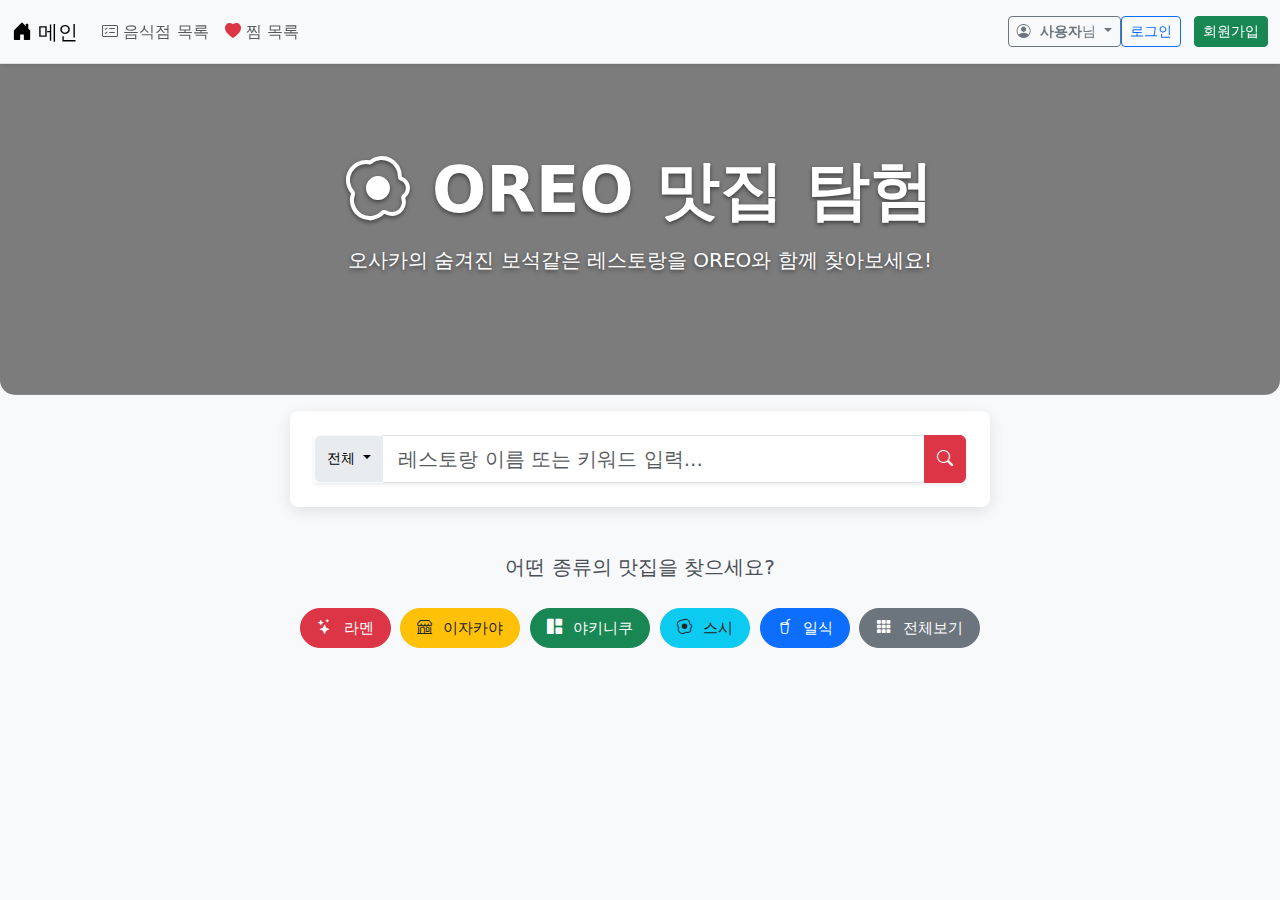
<file: src/main/resources/templates/index.html>
<!DOCTYPE html>
<html xmlns:th="http://www.thymeleaf.org" lang="ko">
  <head>
    <meta charset="UTF-8" />
    <meta name="viewport" content="width=device-width, initial-scale=1" />
    <title>오사카 레스토랑으로 오세요 (OREO)</title>
    <!-- Bootstrap CSS -->
    <link
      href="https://cdn.jsdelivr.net/npm/bootstrap@5.3.3/dist/css/bootstrap.min.css"
      rel="stylesheet"
    />
    <!-- Bootstrap Icons -->
    <link
      rel="stylesheet"
      href="https://cdn.jsdelivr.net/npm/bootstrap-icons@1.10.5/font/bootstrap-icons.css"
    />
    <style>
      body {
        padding-top: 56px; /* Fixed navbar height */
        background-color: #f8f9fa;
      }
      .hero-section {
        background: linear-gradient(rgba(0, 0, 0, 0.5), rgba(0, 0, 0, 0.5)),
          url('https://images.unsplash.com/photo-1555396273-367ea4eb4db5?ixlib=rb-4.0.3&ixid=MnwxMjA3fDB8MHxwaG90by1wYWdlfHx8fGVufDB8fHx8&auto=format&fit=crop&w=1974&q=80'); /* 배경 이미지 예시 */
        background-size: cover;
        background-position: center;
        padding: 6rem 1rem;
        margin-bottom: 3rem;
        border-radius: 0 0 15px 15px; /* 아래쪽 모서리 둥글게 */
        color: white;
        text-shadow: 0 2px 4px rgba(0, 0, 0, 0.5);
      }
      .main-title {
        font-weight: 700; /* 더 굵게 */
      }
      .lead {
        font-size: 1.25rem;
        font-weight: 300;
      }
      .search-form {
        max-width: 700px; /* 검색 폼 너비 증가 */
        margin: -2rem auto 3rem auto; /* Hero 영역과 겹치도록 위쪽 마진 음수값, 아래쪽 여백 */
        position: relative; /* z-index 적용 위해 */
        z-index: 10;
        background-color: #fff;
        padding: 1.5rem;
        border-radius: 8px;
        box-shadow: 0 4px 15px rgba(0, 0, 0, 0.1);
      }
      .search-form .input-group-text {
        /* 검색 필드 선택 부분 스타일 */
        background-color: #e9ecef;
        border-right: 0;
        font-size: 0.9rem;
      }
      .search-form .form-control {
        border-left: 0;
      }
      .category-section {
        margin-bottom: 4rem;
      }
      .category-section h3 {
        color: #495057;
        font-weight: 500;
        margin-bottom: 1.5rem;
      }
      .category-section .btn {
        margin: 0.3rem;
        transition: all 0.2s ease-in-out;
        border-radius: 50px; /* 둥근 버튼 */
        padding: 0.5rem 1rem; /* 패딩 조정 */
        font-size: 0.95rem;
      }
      .category-section .btn i {
        margin-right: 0.4rem;
      }
      .category-section .btn:hover {
        transform: translateY(-2px); /* 호버 시 살짝 위로 이동 */
        box-shadow: 0 4px 8px rgba(0, 0, 0, 0.1);
      }
      .navbar {
        border-bottom: 1px solid #dee2e6;
      }
      /* 네비게이션 바의 사용자 드롭다운은 유지 */
      .user-section .dropdown-menu {
        right: 0 !important;
        left: auto !important;
      }
    </style>
  </head>
  <body class="text-center">
    <!-- 네비게이션 바-->
    <nav
      class="navbar navbar-expand-lg navbar-light bg-light fixed-top shadow-sm"
    >
      <div class="container-fluid">
        <a class="navbar-brand" th:href="@{/}">
          <i class="bi bi-house-door-fill"></i> 메인
        </a>
        <button
          class="navbar-toggler"
          type="button"
          data-bs-toggle="collapse"
          data-bs-target="#navbarNav"
          aria-controls="navbarNav"
          aria-expanded="false"
          aria-label="Toggle navigation"
        >
          <span class="navbar-toggler-icon"></span>
        </button>
        <div class="collapse navbar-collapse" id="navbarNav">
          <ul class="navbar-nav me-auto mb-2 mb-lg-0">
            <li class="nav-item">
              <a class="nav-link" th:href="@{/restaurants}">
                <i class="bi bi-card-checklist"></i> 음식점 목록
              </a>
            </li>
            <li class="nav-item" th:if="${session.loginUser != null}">
              <a class="nav-link" th:href="@{/favorites}">
                <i class="bi bi-heart-fill text-danger"></i> 찜 목록
              </a>
            </li>
          </ul>
          <div class="d-flex align-items-center">
            <!-- 로그인/비로그인 상태 표시 -->
            <div th:if="${session.loginUser != null}" class="navbar-text">
              <div class="dropdown">
                <button
                  class="btn btn-outline-secondary btn-sm dropdown-toggle"
                  type="button"
                  id="userDropdownNavMain"
                  data-bs-toggle="dropdown"
                  aria-expanded="false"
                >
                  <i class="bi bi-person-circle me-1"></i>
                  <strong th:text="${session.loginUser.nickname}">사용자</strong
                  >님
                </button>
                <ul
                  class="dropdown-menu dropdown-menu-end"
                  aria-labelledby="userDropdownNavMain"
                >
                  <li>
                    <a class="dropdown-item" th:href="@{/mypage}"
                      ><i class="bi bi-gear-fill me-2"></i>마이페이지</a
                    >
                  </li>
                  <li>
                    <a class="dropdown-item" th:href="@{/favorites}"
                      ><i class="bi bi-heart-fill text-danger me-2"></i>내 찜
                      목록</a
                    >
                  </li>
                  <li><hr class="dropdown-divider" /></li>
                  <li>
                    <a class="dropdown-item text-danger" th:href="@{/logout}"
                      ><i class="bi bi-box-arrow-right me-2"></i>로그아웃</a
                    >
                  </li>
                </ul>
              </div>
            </div>
            <div th:if="${session.loginUser == null}">
              <a th:href="@{/login}" class="btn btn-sm btn-outline-primary me-2"
                >로그인</a
              >
              <a th:href="@{/register}" class="btn btn-sm btn-success"
                >회원가입</a
              >
            </div>
          </div>
        </div>
      </div>
    </nav>

    <!-- Hero Section -->
    <div class="hero-section text-center">
      <div class="container">
        <h1 class="main-title display-3 mb-3">
          <!-- 크기 조정 -->
          <i class="bi bi-egg-fried"></i> OREO 맛집 탐험
        </h1>
        <p class="lead mb-4">
          오사카의 숨겨진 보석같은 레스토랑을 OREO와 함께 찾아보세요!
        </p>
      </div>
    </div>

    <div class="container">
      <!-- 검색 기능 -->
      <div class="search-form">
        <form th:action="@{/restaurants}" method="GET" role="search">
          <div class="input-group shadow-sm">
            <!-- 검색 필드 선택 버튼 형태로 변경 -->
            <button
              class="btn btn-light dropdown-toggle input-group-text"
              type="button"
              data-bs-toggle="dropdown"
              aria-expanded="false"
            >
              <span id="searchFieldLabel">전체</span>
              <!-- 선택된 필드 표시용 -->
            </button>
            <ul class="dropdown-menu">
              <li>
                <a class="dropdown-item" href="#" data-value="all">전체</a>
              </li>
              <li>
                <a class="dropdown-item" href="#" data-value="name">이름</a>
              </li>
              <li>
                <a class="dropdown-item" href="#" data-value="description"
                  >설명</a
                >
              </li>
            </ul>
            <!-- 실제 전송될 값 (숨김 필드) -->
            <input
              type="hidden"
              name="searchField"
              id="searchFieldValue"
              value="all"
            />
            <input
              type="search"
              name="keyword"
              class="form-control form-control-lg"
              placeholder="레스토랑 이름 또는 키워드 입력..."
              aria-label="검색어"
            />
            <button class="btn btn-danger" type="submit" title="검색">
              <i class="bi bi-search"></i>
            </button>
          </div>
        </form>
      </div>

      <!-- 카테고리 바로가기 섹션 -->
      <div class="category-section">
        <h3 class="mb-4 fs-5">어떤 종류의 맛집을 찾으세요?</h3>
        <div class="d-flex flex-wrap justify-content-center">
          <a th:href="@{/restaurants(category='라멘')}" class="btn btn-danger"
            ><i class="bi bi-stars"></i> 라멘</a
          >
          <a
            th:href="@{/restaurants(category='이자카야')}"
            class="btn btn-warning text-dark"
            ><i class="bi bi-shop"></i> 이자카야</a
          >
          <a
            th:href="@{/restaurants(category='야키니쿠')}"
            class="btn btn-success"
            ><i class="bi bi-grid-1x2-fill"></i> 야키니쿠</a
          >
          <a
            th:href="@{/restaurants(category='스시')}"
            class="btn btn-info text-dark"
            ><i class="bi bi-egg-fried"></i> 스시</a
          >
          <a th:href="@{/restaurants(category='일식')}" class="btn btn-primary"
            ><i class="bi bi-cup-straw"></i> 일식</a
          >
          <!-- 필요시 다른 카테고리 버튼 추가 -->
          <a th:href="@{/restaurants}" class="btn btn-secondary"
            ><i class="bi bi-grid-3x3-gap-fill"></i> 전체보기</a
          >
        </div>
      </div>
    </div>
    <!-- /.container -->

    <!-- Bootstrap JS Bundle -->
    <script src="https://cdn.jsdelivr.net/npm/bootstrap@5.3.3/dist/js/bootstrap.bundle.min.js"></script>
    <script>
      // 검색 필드 드롭다운 선택 처리
      document.addEventListener('DOMContentLoaded', function () {
        const dropdownItems = document.querySelectorAll(
          '.search-form .dropdown-item'
        );
        const searchFieldLabel = document.getElementById('searchFieldLabel');
        const searchFieldValue = document.getElementById('searchFieldValue');

        dropdownItems.forEach((item) => {
          item.addEventListener('click', function (e) {
            e.preventDefault(); // 기본 링크 동작 방지
            const selectedValue = this.getAttribute('data-value');
            const selectedText = this.textContent;

            searchFieldLabel.textContent = selectedText; // 버튼 텍스트 변경
            searchFieldValue.value = selectedValue; // 숨김 필드 값 변경
          });
        });
      });
    </script>
  </body>
</html>
</file>
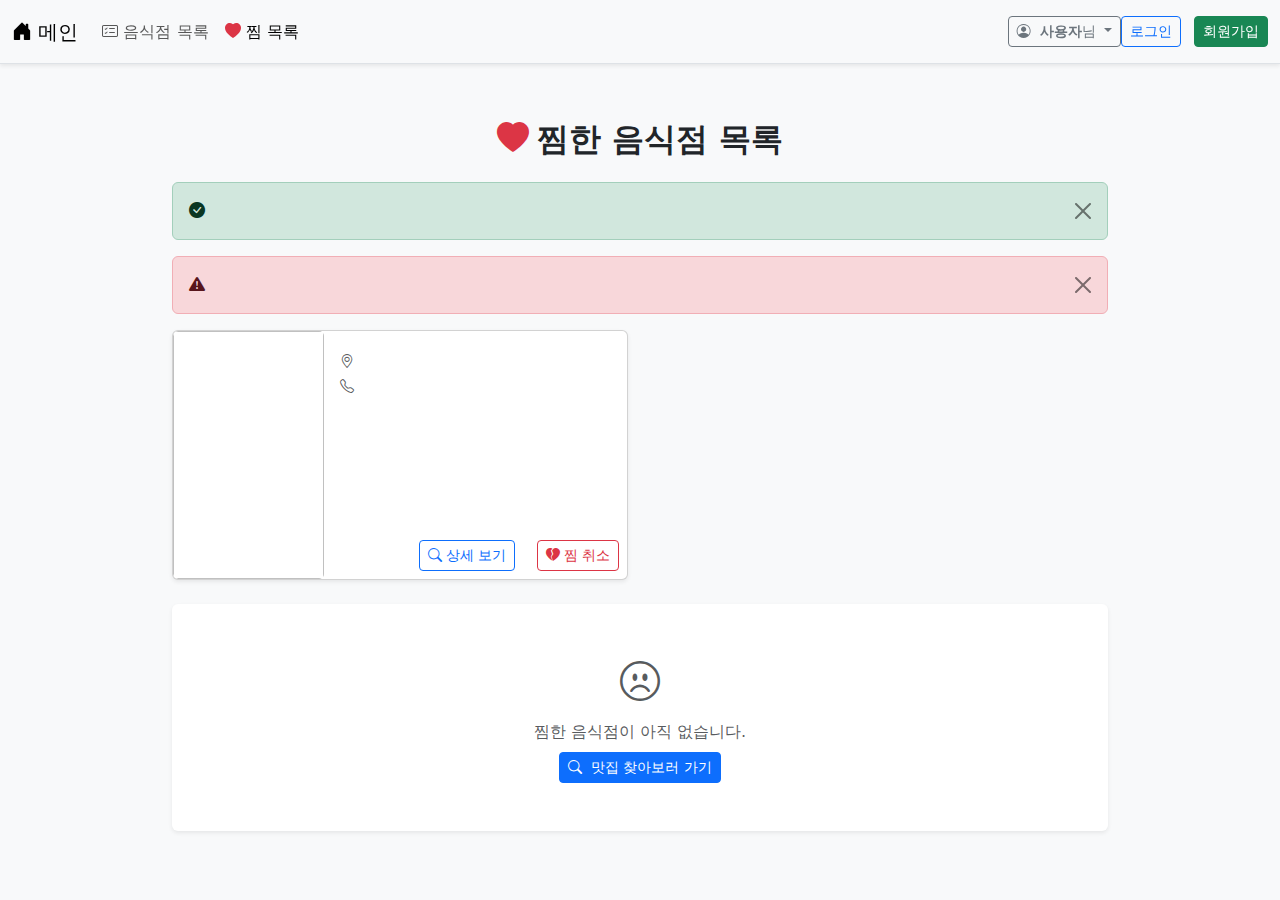
<file: src/main/resources/templates/favorite/list.html>
<!DOCTYPE html>
<html xmlns:th="http://www.thymeleaf.org" lang="ko">
  <head>
    <meta charset="UTF-8" />
    <title>찜한 음식점 | OREO</title>
    <meta name="viewport" content="width=device-width, initial-scale=1" />

    <!-- Bootstrap & Icons -->
    <link
      href="https://cdn.jsdelivr.net/npm/bootstrap@5.3.3/dist/css/bootstrap.min.css"
      rel="stylesheet"
    />
    <link
      rel="stylesheet"
      href="https://cdn.jsdelivr.net/npm/bootstrap-icons@1.10.5/font/bootstrap-icons.css"
    />

    <style>
      body {
        padding-top: 56px;
        background-color: #f8f9fa;
      }
      .favorite-container {
        max-width: 960px;
        margin: 4rem auto;
      }
      /* --- 카드 및 이미지 크기 고정 스타일 (restaurants/list.html과 동일) --- */
      .restaurant-card {
        /* 카드 클래스 명시 */
        height: 250px; /* 카드 전체 높이 고정 */
        overflow: hidden;
      }
      .restaurant-card .row.g-0 {
        height: 100%;
      }
      .img-col {
        display: flex;
        align-items: stretch;
        border-radius: var(--bs-card-inner-border-radius) 0 0
          var(--bs-card-inner-border-radius);
        overflow: hidden;
        /* height 제거 (row 높이 100% 따름) */
      }
      .card-img-link {
        display: block;
        line-height: 0;
        height: 100%;
        width: 100%;
        cursor: pointer;
      }
      .card-img {
        /* list-card-img 클래스명 통일 */
        width: 100%;
        height: 100%;
        object-fit: cover;
        transition: transform 0.2s ease-in-out;
      }
      .card-img-link:hover .card-img {
        transform: scale(1.05);
      }
      .img-placeholder {
        background-color: #e9ecef;
        height: 100%;
        width: 100%;
        display: flex;
        align-items: center;
        justify-content: center;
      }
      .info-col {
        display: flex;
        flex-direction: column;
      }
      .info-col .card-body {
        flex-grow: 1;
        overflow-y: auto;
        padding-bottom: 0.5rem;
      }
      .info-col .card-footer {
        flex-shrink: 0;
        border-top: 1px solid #f1f1f1;
        background-color: #fff;
        padding-top: 0.5rem;
        padding-bottom: 0.5rem;
      }
      .navbar {
        border-bottom: 1px solid #dee2e6;
      }
      .card-title {
        font-weight: 600;
      }
      .action-buttons .btn,
      .action-buttons form {
        margin-left: 0.5rem;
        display: inline-block;
      }
      .rating-stars .bi-star-fill,
      .rating-stars .bi-star-half {
        color: #ffc107;
      }
      .rating-stars .bi-star {
        color: #e0e0e0;
      }
      /* 작은 화면 처리 (restaurants/list.html과 동일하게) */
      @media (max-width: 767.98px) {
        .favorite-container {
          padding-left: 1rem;
          padding-right: 1rem;
          margin-top: 2rem;
        }
        .restaurant-card {
          height: auto;
        }
        .card .row.g-0 .img-col {
          border-radius: var(--bs-card-inner-border-radius)
            var(--bs-card-inner-border-radius) 0 0;
          height: 200px;
        }
        .card .row.g-0 .info-col .card-footer {
          border-top: 1px solid #f1f1f1;
        }
        .card .row.g-0 .card-img,
        .card .row.g-0 .img-placeholder {
          border-radius: var(--bs-card-inner-border-radius)
            var(--bs-card-inner-border-radius) 0 0;
        }
      }
    </style>
  </head>
  <body>
    <!-- 네비게이션 바 -->
    <nav
      class="navbar navbar-expand-lg navbar-light bg-light fixed-top shadow-sm"
    >
      <div class="container-fluid">
        <a class="navbar-brand" th:href="@{/}">
          <i class="bi bi-house-door-fill"></i> 메인
        </a>
        <button
          class="navbar-toggler"
          type="button"
          data-bs-toggle="collapse"
          data-bs-target="#navbarNav"
          aria-controls="navbarNav"
          aria-expanded="false"
          aria-label="Toggle navigation"
        >
          <span class="navbar-toggler-icon"></span>
        </button>
        <div class="collapse navbar-collapse" id="navbarNav">
          <ul class="navbar-nav me-auto mb-2 mb-lg-0">
            <li class="nav-item">
              <a class="nav-link" th:href="@{/restaurants}">
                <i class="bi bi-card-checklist"></i> 음식점 목록
              </a>
            </li>
            <li class="nav-item" th:if="${session.loginUser != null}">
              <a
                class="nav-link active"
                aria-current="page"
                th:href="@{/favorites}"
              >
                <i class="bi bi-heart-fill text-danger"></i> 찜 목록
              </a>
            </li>
          </ul>
          <div class="d-flex align-items-center">
            <div th:if="${session.loginUser != null}" class="navbar-text">
              <div class="dropdown">
                <button
                  class="btn btn-outline-secondary btn-sm dropdown-toggle"
                  type="button"
                  id="userDropdownNavFav"
                  data-bs-toggle="dropdown"
                  aria-expanded="false"
                >
                  <i class="bi bi-person-circle me-1"></i>
                  <strong th:text="${session.loginUser.nickname}">사용자</strong
                  >님
                </button>
                <ul
                  class="dropdown-menu dropdown-menu-end"
                  aria-labelledby="userDropdownNavFav"
                >
                  <li>
                    <a class="dropdown-item" th:href="@{/mypage}"
                      ><i class="bi bi-gear-fill me-2"></i>마이페이지</a
                    >
                  </li>
                  <li>
                    <a class="dropdown-item active" th:href="@{/favorites}"
                      ><i class="bi bi-heart-fill text-danger me-2"></i>내 찜
                      목록</a
                    >
                  </li>
                  <li><hr class="dropdown-divider" /></li>
                  <li>
                    <a class="dropdown-item text-danger" th:href="@{/logout}"
                      ><i class="bi bi-box-arrow-right me-2"></i>로그아웃</a
                    >
                  </li>
                </ul>
              </div>
            </div>
            <div th:if="${session.loginUser == null}">
              <a
                th:href="@{/login}"
                class="btn btn-sm btn-outline-primary me-2"
              >
                로그인
              </a>
              <a th:href="@{/register}" class="btn btn-sm btn-success">
                회원가입
              </a>
            </div>
          </div>
        </div>
      </div>
    </nav>

    <div class="container favorite-container">
      <h2 class="mb-4 text-center fw-bold">
        <i class="bi bi-heart-fill text-danger me-2"></i>찜한 음식점 목록
      </h2>

      <!-- 메시지 영역 -->
      <div
        th:if="${message}"
        class="alert alert-success alert-dismissible fade show d-flex align-items-center"
        role="alert"
      >
        <i class="bi bi-check-circle-fill me-2"></i>
        <div th:text="${message}"></div>
        <button
          type="button"
          class="btn-close"
          data-bs-dismiss="alert"
          aria-label="Close"
        ></button>
      </div>
      <div
        th:if="${error}"
        class="alert alert-danger alert-dismissible fade show d-flex align-items-center"
        role="alert"
      >
        <i class="bi bi-exclamation-triangle-fill me-2"></i>
        <div th:text="${error}"></div>
        <button
          type="button"
          class="btn-close"
          data-bs-dismiss="alert"
          aria-label="Close"
        ></button>
      </div>

      <!-- 찜 목록 -->
      <div th:if="${favorites != null and !favorites.isEmpty()}">
        <div class="row row-cols-1 row-cols-md-2 g-4">
          <div class="col" th:each="restaurant : ${favorites}">
            <!-- 카드 클래스 추가 및 h-100 제거 -->
            <div class="card shadow-sm restaurant-card">
              <div class="row g-0">
                <!-- 이미지 컬럼 -->
                <div class="col-md-4 img-col">
                  <a
                    th:href="@{/restaurants/{id}(id=${restaurant.id})}"
                    class="card-img-link"
                  >
                    <img
                      th:if="${restaurant.imageUrl != null and !#strings.startsWith(restaurant.imageUrl, 'http')}"
                      th:src="@{/uploads/{filename}(filename=${restaurant.imageUrl})}"
                      th:alt="${restaurant.name}"
                      class="card-img"
                      onerror="this.style.display='none'; this.parentElement.querySelector('.img-placeholder').style.display='flex';"
                      loading="lazy"
                    />
                    <img
                      th:if="${restaurant.imageUrl != null and #strings.startsWith(restaurant.imageUrl, 'http')}"
                      th:src="${restaurant.imageUrl}"
                      th:alt="${restaurant.name}"
                      class="card-img"
                      onerror="this.style.display='none'; this.parentElement.querySelector('.img-placeholder').style.display='flex';"
                      loading="lazy"
                    />
                    <div
                      th:if="${restaurant.imageUrl == null or #strings.isEmpty(restaurant.imageUrl)}"
                      class="img-placeholder"
                    >
                      <i class="bi bi-image-alt fs-1 text-secondary"></i>
                    </div>
                    <div class="img-placeholder d-none">
                      <i
                        class="bi bi-exclamation-diamond-fill fs-1 text-warning"
                      ></i>
                    </div>
                  </a>
                </div>
                <!-- 정보 영역 -->
                <div class="col-md-8 d-flex flex-column info-col">
                  <div class="card-body pb-2">
                    <h5
                      class="card-title fs-6 mb-1"
                      th:text="${restaurant.name}"
                    ></h5>
                    <div
                      class="mb-1"
                      th:insert="~{fragments/_stars :: display(rating=${restaurant.averageRating}, count=${restaurant.reviewCount})}"
                    ></div>
                    <p class="card-text mb-1 small">
                      <span
                        class="badge text-bg-light border fw-normal me-1"
                        th:text="${restaurant.category ?: '미분류'}"
                      ></span>
                    </p>
                    <p class="card-text mb-1 small text-muted">
                      <i class="bi bi-geo-alt me-1"></i>
                      <span
                        th:text="${restaurant.address ?: '주소 정보 없음'}"
                      ></span>
                    </p>
                    <p class="card-text small text-muted mb-0">
                      <i class="bi bi-telephone me-1"></i>
                      <span
                        th:text="${restaurant.phone ?: '전화번호 없음'}"
                      ></span>
                    </p>
                  </div>
                  <!-- 푸터 영역 -->
                  <div
                    class="card-footer bg-transparent border-top-0 mt-auto text-end pt-0 pb-2 pe-2 action-buttons"
                  >
                    <a
                      th:href="@{/restaurants/{id}(id=${restaurant.id})}"
                      class="btn btn-outline-primary btn-sm"
                      ><i class="bi bi-search me-1"></i>상세 보기</a
                    >
                    <form th:action="@{/favorites/remove}" method="post">
                      <input
                        type="hidden"
                        name="restaurantId"
                        th:value="${restaurant.id}"
                      />
                      <button
                        type="submit"
                        class="btn btn-outline-danger btn-sm"
                      >
                        <i class="bi bi-heartbreak-fill me-1"></i>찜 취소
                      </button>
                    </form>
                  </div>
                </div>
              </div>
            </div>
          </div>
        </div>
      </div>

      <!-- 찜이 비어있을 경우 -->
      <div
        th:if="${favorites == null or favorites.isEmpty()}"
        class="text-center text-muted p-5 bg-white rounded shadow-sm mt-4"
      >
        <i class="bi bi-emoji-frown fs-1 d-block mb-2"></i>
        <p class="mb-2">찜한 음식점이 아직 없습니다.</p>
        <a th:href="@{/restaurants}" class="btn btn-primary btn-sm">
          <i class="bi bi-search me-1"></i> 맛집 찾아보러 가기
        </a>
      </div>
    </div>

    <!-- Bootstrap JS -->
    <script src="https://cdn.jsdelivr.net/npm/bootstrap@5.3.3/dist/js/bootstrap.bundle.min.js"></script>
  </body>
</html>
</file>
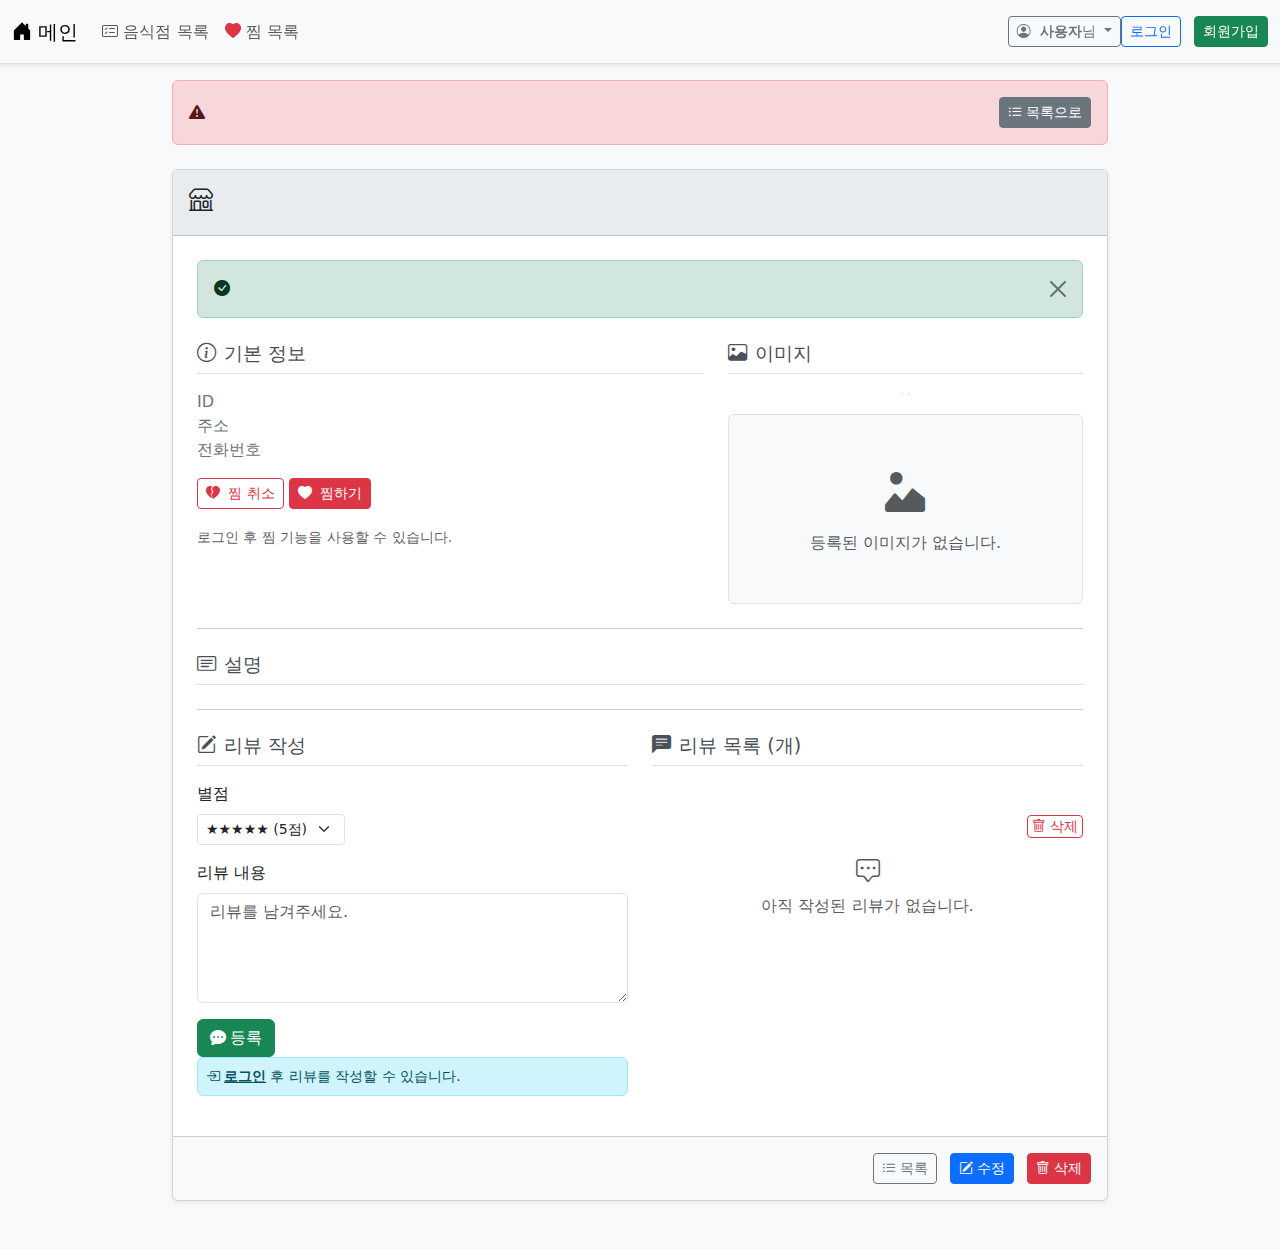
<file: src/main/resources/templates/restaurants/detail.html>
<!DOCTYPE html>
<html xmlns:th="http://www.thymeleaf.org" lang="ko">
  <head>
    <meta charset="UTF-8" />
    <meta name="viewport" content="width=device-width, initial-scale=1" />
    <title
      th:text="${restaurant != null ? restaurant.name + ' - 상세 정보' : '음식점 상세 정보'}"
    ></title>
    <link
      href="https://cdn.jsdelivr.net/npm/bootstrap@5.3.3/dist/css/bootstrap.min.css"
      rel="stylesheet"
    />
    <link
      rel="stylesheet"
      href="https://cdn.jsdelivr.net/npm/bootstrap-icons@1.10.5/font/bootstrap-icons.css"
    />
    <style>
      body {
        padding-top: 56px;
        background-color: #f8f9fa;
      }
      .card-header {
        background-color: #e9ecef;
      }
      .info-section dt {
        font-weight: 500;
        color: #6c757d;
        text-align: left;
      }
      .info-section dd {
        margin-bottom: 0.75rem;
      }
      .image-display-area img {
        max-height: 400px;
        object-fit: contain;
      }
      .section-title {
        font-size: 1.2rem;
        font-weight: 500;
        margin-bottom: 1rem;
        color: #495057;
        border-bottom: 1px solid #dee2e6;
        padding-bottom: 0.5rem;
      }
      .card-footer {
        background-color: #f8f9fa;
      }
      .card-footer .btn {
        margin-left: 0.5rem;
      }
      .review-list-item {
        border-bottom: 1px solid #eee;
        padding-bottom: 1rem;
        margin-bottom: 1rem;
      }
      .review-list-item:last-child {
        border-bottom: none;
        padding-bottom: 0;
        margin-bottom: 0;
      }
      .rating-stars .bi-star-fill,
      .rating-stars .bi-star-half {
        color: #ffc107;
      }
      .rating-stars .bi-star {
        color: #e0e0e0;
      }
      .navbar {
        border-bottom: 1px solid #dee2e6;
      }
      .img-load-error {
        font-size: 0.8rem;
        padding: 0.5rem !important;
      }
    </style>
  </head>
  <body>
    <!-- 네비게이션 바 -->
    <nav
      class="navbar navbar-expand-lg navbar-light bg-light fixed-top shadow-sm"
    >
      <div class="container-fluid">
        <a class="navbar-brand" th:href="@{/}"
          ><i class="bi bi-house-door-fill"></i> 메인</a
        >
        <button
          class="navbar-toggler"
          type="button"
          data-bs-toggle="collapse"
          data-bs-target="#navbarNav"
          aria-controls="navbarNav"
          aria-expanded="false"
          aria-label="Toggle navigation"
        >
          <span class="navbar-toggler-icon"></span>
        </button>
        <div class="collapse navbar-collapse" id="navbarNav">
          <ul class="navbar-nav me-auto mb-2 mb-lg-0">
            <li class="nav-item">
              <a class="nav-link" th:href="@{/restaurants}"
                ><i class="bi bi-card-checklist"></i> 음식점 목록</a
              >
            </li>
            <li class="nav-item" th:if="${session.loginUser != null}">
              <a class="nav-link" th:href="@{/favorites}"
                ><i class="bi bi-heart-fill text-danger"></i> 찜 목록</a
              >
            </li>
          </ul>
          <div class="d-flex align-items-center">
            <div th:if="${session.loginUser != null}" class="navbar-text">
              <div class="dropdown">
                <button
                  class="btn btn-outline-secondary btn-sm dropdown-toggle"
                  type="button"
                  id="userDropdownNavDetail"
                  data-bs-toggle="dropdown"
                  aria-expanded="false"
                >
                  <i class="bi bi-person-circle me-1"></i>
                  <strong th:text="${session.loginUser.nickname}">사용자</strong
                  >님
                </button>
                <ul
                  class="dropdown-menu dropdown-menu-end"
                  aria-labelledby="userDropdownNavDetail"
                >
                  <li>
                    <a class="dropdown-item" th:href="@{/mypage}"
                      ><i class="bi bi-gear-fill me-2"></i>마이페이지</a
                    >
                  </li>
                  <li>
                    <a class="dropdown-item" th:href="@{/favorites}"
                      ><i class="bi bi-heart-fill text-danger me-2"></i>내 찜
                      목록</a
                    >
                  </li>
                  <li><hr class="dropdown-divider" /></li>
                  <li>
                    <a class="dropdown-item text-danger" th:href="@{/logout}"
                      ><i class="bi bi-box-arrow-right me-2"></i>로그아웃</a
                    >
                  </li>
                </ul>
              </div>
            </div>
            <div th:if="${session.loginUser == null}">
              <a
                th:href="@{/login}"
                class="btn btn-sm btn-outline-primary me-2"
              >
                로그인
              </a>
              <a th:href="@{/register}" class="btn btn-sm btn-success">
                회원가입
              </a>
            </div>
          </div>
        </div>
      </div>
    </nav>

    <div class="container mt-4 mb-5 col-lg-9 col-md-10">
      <div
        th:if="${errorMessage}"
        class="alert alert-danger d-flex align-items-center mb-4"
        role="alert"
      >
        <i class="bi bi-exclamation-triangle-fill me-2"></i>
        <div class="flex-grow-1" th:text="${errorMessage}"></div>
        <a th:href="@{/restaurants}" class="btn btn-secondary btn-sm ms-3"
          ><i class="bi bi-list-ul me-1"></i>목록으로</a
        >
      </div>

      <div class="card shadow-sm" th:if="${restaurant != null}">
        <div class="card-header py-3">
          <div class="d-flex justify-content-between align-items-center">
            <h1 class="mb-0 fs-4 d-flex align-items-center">
              <i class="bi bi-shop me-2"></i>
              <span th:text="${restaurant.name}"></span>
            </h1>
            <div
              th:if="${reviewCount != null}"
              th:insert="~{fragments/_stars :: display(rating=${averageRating}, count=${reviewCount})}"
            ></div>
          </div>
          <div class="mt-1">
            <span
              class="badge bg-info text-dark rounded-pill px-2 py-1 small"
              th:text="${restaurant.category}"
            ></span>
          </div>
        </div>

        <div class="card-body p-4">
          <div
            th:if="${message}"
            class="alert alert-success alert-dismissible fade show mb-4"
            role="alert"
          >
            <i class="bi bi-check-circle-fill me-2"></i
            ><span th:text="${message}"></span>
            <button
              type="button"
              class="btn-close"
              data-bs-dismiss="alert"
              aria-label="Close"
            ></button>
          </div>

          <div class="row mb-4">
            <div class="col-md-7">
              <h5 class="section-title">
                <i class="bi bi-info-circle me-2"></i>기본 정보
              </h5>
              <dl class="row info-section mb-0">
                <dt class="col-sm-3">ID</dt>
                <dd class="col-sm-9" th:text="${restaurant.id}"></dd>
                <dt class="col-sm-3">주소</dt>
                <dd
                  class="col-sm-9"
                  th:text="${restaurant.address ?: '정보 없음'}"
                ></dd>
                <dt class="col-sm-3">전화번호</dt>
                <dd
                  class="col-sm-9"
                  th:text="${restaurant.phone ?: '정보 없음'}"
                ></dd>
              </dl>

              <div th:if="${session.loginUser != null}" class="mt-3 mb-3">
                <form
                  th:if="${isFavorite}"
                  th:action="@{/favorites/remove}"
                  method="post"
                  class="d-inline"
                >
                  <input
                    type="hidden"
                    name="restaurantId"
                    th:value="${restaurant.id}"
                  />
                  <button type="submit" class="btn btn-sm btn-outline-danger">
                    <i class="bi bi-heartbreak-fill me-1"></i> 찜 취소
                  </button>
                </form>
                <form
                  th:if="${!isFavorite}"
                  th:action="@{/favorites/add}"
                  method="post"
                  class="d-inline"
                >
                  <input
                    type="hidden"
                    name="restaurantId"
                    th:value="${restaurant.id}"
                  />
                  <button type="submit" class="btn btn-sm btn-danger">
                    <i class="bi bi-heart-fill me-1"></i> 찜하기
                  </button>
                </form>
              </div>
              <div th:if="${session.loginUser == null}" class="mt-3 mb-3">
                <small class="text-muted"
                  ><a th:href="@{/login}">로그인</a> 후 찜 기능을 사용할 수
                  있습니다.</small
                >
              </div>
            </div>
            <div class="col-md-5">
              <h5 class="section-title">
                <i class="bi bi-image me-2"></i>이미지
              </h5>
              <div class="image-display-area text-center">
                <th:block
                  th:if="${restaurant.imageUrl != null and !#strings.isEmpty(restaurant.imageUrl)}"
                >
                  <th:block
                    th:if="${#strings.startsWith(restaurant.imageUrl, 'http')}"
                  >
                    <img
                      th:src="${restaurant.imageUrl}"
                      th:alt="${restaurant.name} + ' 이미지'"
                      class="img-fluid rounded border shadow-sm mb-3"
                      loading="lazy"
                    />
                  </th:block>
                  <th:block
                    th:unless="${#strings.startsWith(restaurant.imageUrl, 'http')}"
                  >
                    <img
                      th:src="@{/uploads/{filename}(filename=${restaurant.imageUrl})}"
                      th:alt="${restaurant.name} + ' 이미지'"
                      class="img-fluid rounded border shadow-sm mb-3"
                      onerror="this.style.display='none'; this.nextElementSibling.style.display='block';"
                      loading="lazy"
                    />
                    <div
                      class="alert alert-warning alert-sm mt-1 p-1 img-load-error"
                      style="display: none"
                    >
                      <i class="bi bi-exclamation-triangle me-1"></i
                      ><small>이미지 로드 실패</small>
                    </div>
                  </th:block>
                </th:block>
                <div
                  th:unless="${restaurant.imageUrl != null and !#strings.isEmpty(restaurant.imageUrl)}"
                  class="text-center text-muted p-5 border rounded bg-light"
                >
                  <i class="bi bi-image-alt fs-1 d-block mb-2"></i>등록된
                  이미지가 없습니다.
                </div>
              </div>
            </div>
          </div>

          <hr class="my-4" />

          <h5 class="section-title">
            <i class="bi bi-card-text me-2"></i>설명
          </h5>
          <p
            class="card-text mb-4"
            th:text="${restaurant.description ?: '등록된 설명이 없습니다.'}"
            style="white-space: pre-wrap"
          ></p>

          <hr class="my-4" />

          <div class="row">
            <div class="col-lg-6 mb-4 mb-lg-0">
              <h5 class="section-title">
                <i class="bi bi-pencil-square me-2"></i>리뷰 작성
              </h5>
              <div th:if="${session.loginUser != null}">
                <form
                  th:action="@{/reviews/add}"
                  method="post"
                  class="needs-validation"
                  novalidate
                >
                  <input
                    type="hidden"
                    name="restaurantId"
                    th:value="${restaurant.id}"
                  />
                  <div class="mb-3">
                    <label for="rating" class="form-label">별점</label>
                    <select
                      name="rating"
                      id="rating"
                      class="form-select form-select-sm w-auto"
                    >
                      <option value="5">★★★★★ (5점)</option>
                      <option value="4">★★★★☆ (4점)</option>
                      <option value="3">★★★☆☆ (3점)</option>
                      <option value="2">★★☆☆☆ (2점)</option>
                      <option value="1">★☆☆☆☆ (1점)</option>
                    </select>
                  </div>
                  <div class="mb-3">
                    <label for="content" class="form-label">리뷰 내용</label>
                    <textarea
                      name="content"
                      id="content"
                      rows="4"
                      class="form-control"
                      required
                      placeholder="리뷰를 남겨주세요."
                    ></textarea>
                    <div class="invalid-feedback">
                      리뷰 내용을 입력해주세요.
                    </div>
                  </div>
                  <button type="submit" class="btn btn-success">
                    <i class="bi bi-chat-dots-fill me-1"></i>등록
                  </button>
                </form>
              </div>
              <div th:if="${session.loginUser == null}">
                <div class="alert alert-info small p-2">
                  <i class="bi bi-box-arrow-in-right me-1"></i
                  ><a th:href="@{/login}" class="alert-link">로그인</a> 후
                  리뷰를 작성할 수 있습니다.
                </div>
              </div>
            </div>

            <div class="col-lg-6">
              <h5 class="section-title">
                <i class="bi bi-chat-left-text-fill me-2"></i>리뷰 목록 (<span
                  th:text="${reviewCount ?: 0}"
                ></span
                >개)
              </h5>
              <div th:if="${reviews != null and not #lists.isEmpty(reviews)}">
                <div th:each="review : ${reviews}" class="review-list-item">
                  <div class="d-flex justify-content-between align-items-start">
                    <div>
                      <strong th:text="${review.user.nickname}"></strong>
                      <span
                        class="ms-2"
                        th:insert="~{fragments/_stars :: display(rating=${review.rating}, count=0)}"
                      ></span>
                    </div>
                    <small
                      class="text-muted"
                      th:text="${#temporals.format(review.createdAt, 'yyyy.MM.dd HH:mm')}"
                    ></small>
                  </div>
                  <p
                    class="mt-2 mb-1"
                    th:text="${review.content}"
                    style="white-space: pre-wrap"
                  ></p>
                  <div
                    th:if="${session.loginUser != null and session.loginUser.id == review.user.id}"
                    class="text-end"
                  >
                    <form
                      th:action="@{/reviews/delete}"
                      method="post"
                      onsubmit="return confirm('이 리뷰를 삭제하시겠습니까?');"
                      style="display: inline"
                    >
                      <input
                        type="hidden"
                        name="reviewId"
                        th:value="${review.id}"
                      />
                      <input
                        type="hidden"
                        name="restaurantId"
                        th:value="${restaurant.id}"
                      />
                      <button
                        type="submit"
                        class="btn btn-sm btn-outline-danger py-0 px-1"
                      >
                        <i class="bi bi-trash"></i> 삭제
                      </button>
                    </form>
                  </div>
                </div>
              </div>
              <p
                th:if="${reviews == null or #lists.isEmpty(reviews)}"
                class="text-muted text-center mt-3"
              >
                <i class="bi bi-chat-square-dots d-block fs-4 mb-1"></i> 아직
                작성된 리뷰가 없습니다.
              </p>
            </div>
          </div>
        </div>

        <div class="card-footer bg-light text-end py-3">
          <a th:href="@{/restaurants}" class="btn btn-outline-secondary btn-sm"
            ><i class="bi bi-list-ul me-1"></i>목록</a
          >
          <!-- *** 수정/삭제 버튼에 로그인 조건 추가 *** -->
          <a
            th:if="${session.loginUser != null}"
            th:href="@{/restaurants/{id}/edit(id=${restaurant.id})}"
            class="btn btn-primary btn-sm"
            ><i class="bi bi-pencil-square me-1"></i>수정</a
          >
          <form
            th:if="${session.loginUser != null}"
            th:action="@{/restaurants/{id}/delete(id=${restaurant.id})}"
            method="post"
            onsubmit="return confirm('정말로 삭제하시겠습니까?\n관련 리뷰와 즐겨찾기도 함께 삭제됩니다.');"
            style="display: inline"
          >
            <button type="submit" class="btn btn-danger btn-sm">
              <i class="bi bi-trash me-1"></i>삭제
            </button>
          </form>
        </div>
      </div>
    </div>

    <script src="https://cdn.jsdelivr.net/npm/bootstrap@5.3.3/dist/js/bootstrap.bundle.min.js"></script>
    <script>
      // Bootstrap 5 Form Validation Script
      (() => {
        'use strict';
        const forms = document.querySelectorAll('.needs-validation');
        Array.from(forms).forEach((form) => {
          form.addEventListener(
            'submit',
            (event) => {
              if (!form.checkValidity()) {
                event.preventDefault();
                event.stopPropagation();
              }
              form.classList.add('was-validated');
            },
            false
          );
        });
      })();
      // 이미지 로드 에러 처리
      document.querySelectorAll('.img-load-error').forEach((el) => {
        const img = el.previousElementSibling;
        if (img && img.tagName === 'IMG') {
          img.addEventListener('error', () => {
            img.style.display = 'none';
            el.style.display = 'block';
          });
        }
      });
    </script>
  </body>
</html>
</file>
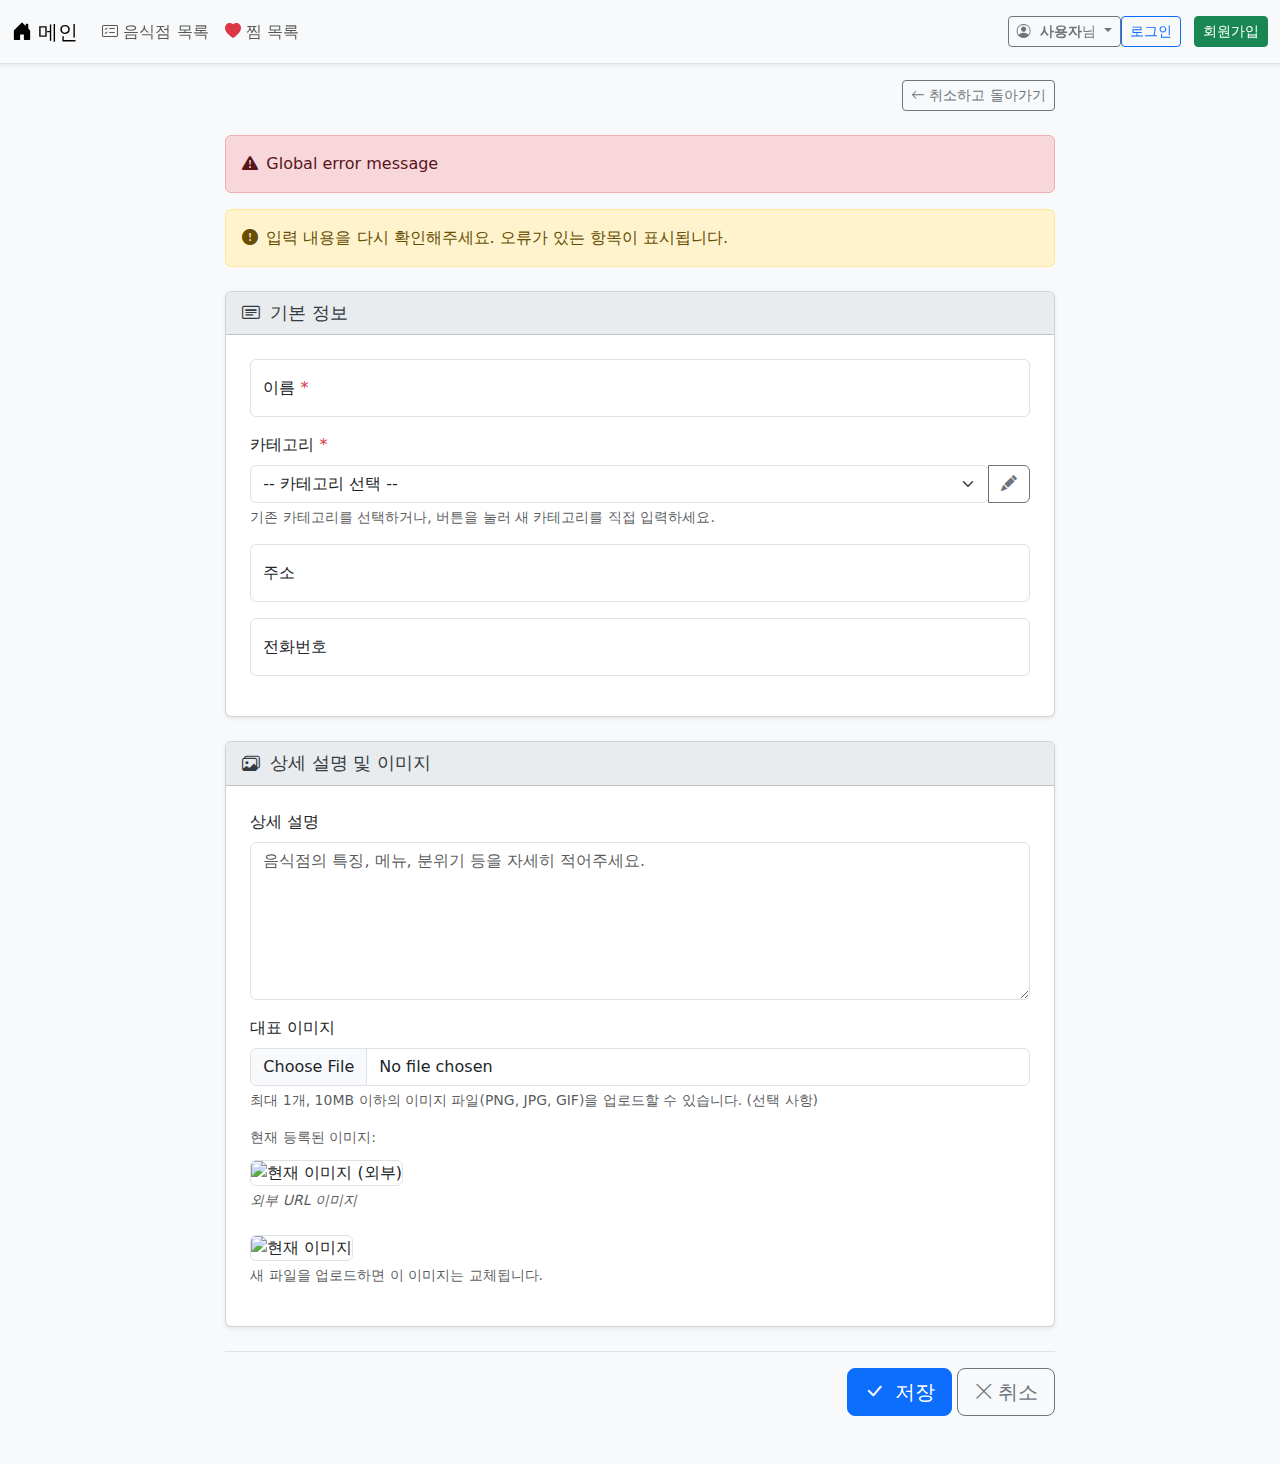
<file: src/main/resources/templates/restaurants/form.html>
<!DOCTYPE html>
<html xmlns:th="http://www.thymeleaf.org" lang="ko">
  <head>
    <meta charset="UTF-8" />
    <meta name="viewport" content="width=device-width, initial-scale=1" />
    <title
      th:text="${pageTitle ?: (isEditMode ? '음식점 정보 수정' : '새 음식점 등록')}"
    >
      음식점 정보 입력
    </title>
    <link
      href="https://cdn.jsdelivr.net/npm/bootstrap@5.3.3/dist/css/bootstrap.min.css"
      rel="stylesheet"
      integrity="sha384-QWTKZyjpPEjISv5WaRU9OFeRpok6YctnYmDr5pNlyT2bRjXh0JMhjY6hW+ALEwIH"
      crossorigin="anonymous"
    />
    <link
      rel="stylesheet"
      href="https://cdn.jsdelivr.net/npm/bootstrap-icons@1.10.5/font/bootstrap-icons.css"
    />
    <style>
      body {
        padding-top: 56px; /* Fixed navbar height */
        background-color: #f8f9fa;
      }
      .card-header {
        background-color: #e9ecef;
        font-weight: 500;
      }
      .current-image-preview img {
        max-width: 200px; /* 미리보기 이미지 크기 조정 */
        max-height: 200px;
        border: 1px solid #dee2e6;
        border-radius: 0.375rem; /* 부트스트랩 기본 둥근 모서리 */
        margin-top: 0.5rem;
      }
      .img-load-error {
        /* 이미지 로드 실패 메시지 스타일 */
        font-size: 0.8rem;
        padding: 0.5rem !important;
      }
      .invalid-feedback.d-block {
        /* 유효성 검사 메시지 항상 보이도록 (필요 시) */
        display: block !important;
      }
      .form-section-title {
        /* 카드 헤더 스타일 조정 */
        font-size: 1.1rem;
        color: #343a40;
      }
      .navbar {
        border-bottom: 1px solid #dee2e6;
      }
    </style>
  </head>
  <body>
    <!-- 네비게이션 바-->
    <nav
      class="navbar navbar-expand-lg navbar-light bg-light fixed-top shadow-sm"
    >
      <div class="container-fluid">
        <a class="navbar-brand" th:href="@{/}">
          <i class="bi bi-house-door-fill"></i> 메인
        </a>
        <button
          class="navbar-toggler"
          type="button"
          data-bs-toggle="collapse"
          data-bs-target="#navbarNav"
          aria-controls="navbarNav"
          aria-expanded="false"
          aria-label="Toggle navigation"
        >
          <span class="navbar-toggler-icon"></span>
        </button>
        <div class="collapse navbar-collapse" id="navbarNav">
          <ul class="navbar-nav me-auto mb-2 mb-lg-0">
            <li class="nav-item">
              <a class="nav-link" th:href="@{/restaurants}">
                <i class="bi bi-card-checklist"></i> 음식점 목록
              </a>
            </li>
            <li class="nav-item" th:if="${session.loginUser != null}">
              <a class="nav-link" th:href="@{/favorites}">
                <i class="bi bi-heart-fill text-danger"></i> 찜 목록
              </a>
            </li>
          </ul>
          <div class="d-flex align-items-center">
            <!-- 로그인 상태 사용자 메뉴 -->
            <div th:if="${session.loginUser != null}" class="navbar-text">
              <div class="dropdown">
                <button
                  class="btn btn-outline-secondary btn-sm dropdown-toggle"
                  type="button"
                  id="userDropdownNavForm"
                  data-bs-toggle="dropdown"
                  aria-expanded="false"
                >
                  <i class="bi bi-person-circle me-1"></i>
                  <strong th:text="${session.loginUser.nickname}">사용자</strong
                  >님
                </button>
                <ul
                  class="dropdown-menu dropdown-menu-end"
                  aria-labelledby="userDropdownNavForm"
                >
                  <li>
                    <a class="dropdown-item" th:href="@{/mypage}"
                      ><i class="bi bi-gear-fill me-2"></i>마이페이지</a
                    >
                  </li>
                  <li>
                    <a class="dropdown-item" th:href="@{/favorites}"
                      ><i class="bi bi-heart-fill text-danger me-2"></i>내 찜
                      목록</a
                    >
                  </li>
                  <li><hr class="dropdown-divider" /></li>
                  <li>
                    <a class="dropdown-item text-danger" th:href="@{/logout}"
                      ><i class="bi bi-box-arrow-right me-2"></i>로그아웃</a
                    >
                  </li>
                </ul>
              </div>
            </div>
            <!-- 비로그인 상태 -->
            <div th:if="${session.loginUser == null}">
              <a
                th:href="@{/login}"
                class="btn btn-sm btn-outline-primary me-2"
              >
                로그인
              </a>
              <a th:href="@{/register}" class="btn btn-sm btn-success">
                회원가입
              </a>
            </div>
          </div>
        </div>
      </div>
    </nav>

    <div class="container mt-4 mb-5 col-lg-8 col-md-10">
      <!-- 페이지 제목 및 뒤로가기 버튼 -->
      <div class="d-flex justify-content-between align-items-center mb-4">
        <h1 class="mb-0 fs-4 fw-bold">
          <!-- 제목 강조 -->
          <i
            class="me-2"
            th:classappend="${isEditMode ? 'bi bi-pencil-fill text-primary' : 'bi bi-plus-circle-fill text-success'}"
          ></i>
          <!-- 아이콘 및 색상 변경 -->
          <span
            th:text="${pageTitle ?: (isEditMode ? '음식점 정보 수정' : '새 음식점 등록')}"
          ></span>
        </h1>
        <a
          th:href="${isEditMode ? '/restaurants/' + restaurantId : '/restaurants'}"
          class="btn btn-sm btn-outline-secondary"
        >
          <i class="bi bi-arrow-left me-1"></i>취소하고 돌아가기
          <!-- 텍스트 변경 -->
        </a>
      </div>

      <!-- 서버 측 글로벌 에러 메시지 -->
      <div
        th:if="${globalErrorMessage != null}"
        class="alert alert-danger d-flex align-items-center"
        role="alert"
      >
        <i class="bi bi-exclamation-triangle-fill me-2"></i>
        <div th:text="${globalErrorMessage}">Global error message</div>
      </div>

      <!-- === <form> 태그 시작 === -->
      <form
        th:object="${restaurantRequestDto}"
        th:action="${formAction}"
        method="post"
        enctype="multipart/form-data"
        class="needs-validation"
        novalidate
      >
        <!-- 폼 유효성 검사 요약 메시지 -->
        <div
          th:if="${#fields.hasErrors('*') and globalErrorMessage == null}"
          class="alert alert-warning d-flex align-items-center mb-4"
          role="alert"
        >
          <i class="bi bi-exclamation-circle-fill me-2"></i>
          <div>
            입력 내용을 다시 확인해주세요. 오류가 있는 항목이 표시됩니다.
          </div>
        </div>
        <!-- === 요약 메시지 끝 === -->

        <!-- 최종 카테고리 값 저장을 위한 hidden input -->
        <input type="hidden" id="finalCategory" th:field="*{category}" />

        <!-- 기본 정보 카드 -->
        <div class="card shadow-sm mb-4">
          <div class="card-header form-section-title">
            <i class="bi bi-card-heading me-1"></i> 기본 정보
          </div>
          <div class="card-body p-4">
            <!-- 패딩 추가 -->
            <!-- 이름 (Floating Label 적용) -->
            <div class="form-floating mb-3">
              <input
                type="text"
                id="name"
                class="form-control"
                th:field="*{name}"
                placeholder="음식점 이름"
                th:classappend="${#fields.hasErrors('name')} ? 'is-invalid' : ''"
                required
              />
              <label for="name">이름 <span class="text-danger">*</span></label>
              <div
                class="invalid-feedback"
                th:if="${#fields.hasErrors('name')}"
                th:errors="*{name}"
              ></div>
            </div>

            <!-- 카테고리 -->
            <div class="mb-3">
              <label class="form-label"
                >카테고리 <span class="text-danger">*</span></label
              >
              <div class="input-group">
                <div id="categorySelectWrapper" class="flex-grow-1">
                  <select
                    id="categorySelect"
                    class="form-select"
                    th:classappend="${#fields.hasErrors('category')} ? 'is-invalid' : ''"
                    aria-describedby="categoryFeedback"
                  >
                    <option value="">-- 카테고리 선택 --</option>
                    <!-- 초기 텍스트 변경 -->
                    <option
                      th:each="cat : ${allCategories}"
                      th:value="${cat}"
                      th:text="${cat}"
                      th:selected="${#strings.equals(cat, restaurantRequestDto.category)}"
                    ></option>
                  </select>
                </div>
                <div id="newCategoryWrapper" class="d-none flex-grow-1">
                  <input
                    type="text"
                    id="newCategoryInput"
                    class="form-control"
                    placeholder="새 카테고리 직접 입력 (예: 디저트)"
                    th:classappend="${#fields.hasErrors('category')} ? 'is-invalid' : ''"
                    aria-describedby="categoryFeedback"
                  />
                </div>
                <button
                  type="button"
                  id="toggleCategoryBtn"
                  class="btn btn-outline-secondary"
                  title="새 카테고리 입력/선택 전환"
                >
                  <i class="bi bi-pencil-fill"></i>
                  <!-- 아이콘 변경 -->
                </button>
              </div>
              <!-- 카테고리 유효성 검사 메시지 위치 조정 -->
              <div
                id="categoryFeedback"
                class="invalid-feedback d-block mt-1"
                th:if="${#fields.hasErrors('category')}"
                th:errors="*{category}"
              ></div>
              <div class="form-text mt-1">
                기존 카테고리를 선택하거나, 버튼을 눌러 새 카테고리를 직접
                입력하세요.
              </div>
              <!-- 안내 문구 추가 -->
            </div>

            <!-- 주소 (Floating Label 적용) -->
            <div class="form-floating mb-3">
              <input
                type="text"
                id="address"
                class="form-control"
                th:field="*{address}"
                placeholder="주소"
                th:classappend="${#fields.hasErrors('address')} ? 'is-invalid' : ''"
              />
              <label for="address">주소</label>
              <div
                class="invalid-feedback"
                th:if="${#fields.hasErrors('address')}"
                th:errors="*{address}"
              ></div>
            </div>

            <!-- 전화번호 (Floating Label 적용) -->
            <div class="form-floating mb-3">
              <input
                type="tel"
                id="phone"
                class="form-control"
                th:field="*{phone}"
                placeholder="전화번호 (예: 010-1234-5678)"
                th:classappend="${#fields.hasErrors('phone')} ? 'is-invalid' : ''"
              />
              <label for="phone">전화번호</label>
              <div
                class="invalid-feedback"
                th:if="${#fields.hasErrors('phone')}"
                th:errors="*{phone}"
              ></div>
            </div>
          </div>
          <!-- /.card-body -->
        </div>
        <!-- /.card -->

        <!-- 상세 설명 및 이미지 카드 -->
        <div class="card shadow-sm mb-4">
          <div class="card-header form-section-title">
            <i class="bi bi-images me-1"></i> 상세 설명 및 이미지
          </div>
          <div class="card-body p-4">
            <!-- 패딩 추가 -->
            <!-- 설명 -->
            <div class="mb-3">
              <label for="description" class="form-label">상세 설명</label>
              <textarea
                id="description"
                class="form-control"
                rows="6"
                placeholder="음식점의 특징, 메뉴, 분위기 등을 자세히 적어주세요."
                th:field="*{description}"
                th:classappend="${#fields.hasErrors('description')} ? 'is-invalid' : ''"
              ></textarea>
              <div
                class="invalid-feedback"
                th:if="${#fields.hasErrors('description')}"
                th:errors="*{description}"
              ></div>
            </div>

            <!-- 이미지 파일 업로드 -->
            <div class="mb-3">
              <label for="imageFile" class="form-label">대표 이미지</label>
              <input
                type="file"
                id="imageFile"
                name="imageFile"
                class="form-control"
                accept="image/png, image/jpeg, image/gif"
                th:classappend="${#fields.hasErrors('imageUrl')} ? 'is-invalid' : ''"
                aria-describedby="imageFeedback"
              />
              <!-- 이미지 유효성 검사 메시지 -->
              <div
                id="imageFeedback"
                class="invalid-feedback"
                th:if="${#fields.hasErrors('imageUrl')}"
                th:errors="*{imageUrl}"
              ></div>
              <div class="form-text">
                최대 1개, 10MB 이하의 이미지 파일(PNG, JPG, GIF)을 업로드할 수
                있습니다. (선택 사항)
              </div>

              <!-- 현재 이미지 미리보기 (수정 모드 시) -->
              <div
                th:if="${isEditMode and currentImageUrl != null and !currentImageUrl.isEmpty()}"
                class="mt-3 current-image-preview"
              >
                <p class="mb-1 small text-muted">현재 등록된 이미지:</p>
                <th:block
                  th:if="${#strings.startsWith(currentImageUrl, 'http')}"
                >
                  <img
                    th:src="${currentImageUrl}"
                    alt="현재 이미지 (외부)"
                    loading="lazy"
                  />
                  <p class="form-text mt-1 fst-italic small">외부 URL 이미지</p>
                </th:block>
                <th:block
                  th:unless="${#strings.startsWith(currentImageUrl, 'http')}"
                >
                  <!-- 이미지 경로 수정 -->
                  <img
                    th:src="@{/uploads/{filename}(filename=${currentImageUrl})}"
                    alt="현재 이미지"
                    loading="lazy"
                    onerror="this.style.display='none'; this.nextElementSibling.style.display='block';"
                  />
                  <div
                    class="alert alert-warning alert-sm mt-1 p-1 img-load-error"
                    style="display: none"
                  >
                    <i class="bi bi-exclamation-triangle me-1"></i
                    ><small>이미지 로드 실패</small>
                  </div>
                </th:block>
                <p class="form-text small mt-1">
                  새 파일을 업로드하면 이 이미지는 교체됩니다.
                </p>
              </div>
            </div>
          </div>
          <!-- /.card-body -->
        </div>
        <!-- /.card -->

        <!-- 버튼 영역 -->
        <div class="text-end mt-4 pt-3 border-top">
          <!-- 구분선 및 위쪽 여백 추가 -->
          <button type="submit" class="btn btn-primary btn-lg">
            <!-- 버튼 크기 증가 -->
            <i class="bi bi-check-lg me-1"></i>
            <span th:text="${isEditMode ? '정보 수정 완료' : '음식점 등록하기'}"
              >저장</span
            >
          </button>
          <a
            th:href="${isEditMode ? '/restaurants/' + restaurantId : '/restaurants'}"
            class="btn btn-outline-secondary btn-lg"
          >
            <!-- 버튼 크기 증가 -->
            <i class="bi bi-x-lg me-1"></i>취소
          </a>
        </div>
      </form>
      <!-- </form> 태그 닫기 -->
    </div>
    <!-- /.container -->

    <!-- Bootstrap JS Bundle -->
    <script
      src="https://cdn.jsdelivr.net/npm/bootstrap@5.3.3/dist/js/bootstrap.bundle.min.js"
      integrity="sha384-YvpcrYf0tY3lHB60NNkmXc5s9fDVZLESaAA55NDzOxhy9GkcIdslK1eN7N6jIeHz"
      crossorigin="anonymous"
    ></script>

    <!-- 유효성 검사 및 카테고리 토글 JavaScript -->
    <script th:inline="javascript">
      /*<![CDATA[*/
      // Bootstrap 5 Form Validation Script
      (() => {
        'use strict';
        const forms = document.querySelectorAll('.needs-validation');
        Array.from(forms).forEach((form) => {
          form.addEventListener(
            'submit',
            (event) => {
              // 카테고리 유효성 검사 추가
              const finalCategoryInput =
                document.getElementById('finalCategory');
              if (!finalCategoryInput.value) {
                const categorySelect =
                  document.getElementById('categorySelect');
                const newCategoryInput =
                  document.getElementById('newCategoryInput');
                const feedback = document.getElementById('categoryFeedback');
                if (categorySelect && !categorySelect.closest('.d-none')) {
                  // 선택 모드일 때
                  categorySelect.classList.add('is-invalid');
                } else if (
                  newCategoryInput &&
                  !newCategoryInput.closest('.d-none')
                ) {
                  // 입력 모드일 때
                  newCategoryInput.classList.add('is-invalid');
                }
                if (feedback)
                  feedback.textContent = '카테고리를 선택하거나 입력해주세요.';
              }

              if (!form.checkValidity()) {
                event.preventDefault();
                event.stopPropagation();
              }

              form.classList.add('was-validated');
            },
            false
          );
        });
      })();

      // 카테고리 토글 JavaScript
      document.addEventListener('DOMContentLoaded', function () {
        const categorySelect = document.getElementById('categorySelect');
        const newCategoryInput = document.getElementById('newCategoryInput');
        const finalCategory = document.getElementById('finalCategory');
        const toggleCategoryBtn = document.getElementById('toggleCategoryBtn');
        const categorySelectWrapper = document.getElementById(
          'categorySelectWrapper'
        );
        const newCategoryWrapper =
          document.getElementById('newCategoryWrapper');
        const categoryFeedback = document.getElementById('categoryFeedback');

        const existingCategories = /*[[${allCategories}]]*/ [];
        const initialCategoryValue = finalCategory.value;
        const isEditMode = /*[[${isEditMode}]]*/ false;
        let isAddingNew = false; // 현재 새 카테고리 입력 모드인지 여부

        function clearCategoryValidation() {
          if (categorySelect) categorySelect.classList.remove('is-invalid');
          if (newCategoryInput) newCategoryInput.classList.remove('is-invalid');
          if (categoryFeedback) categoryFeedback.textContent = '';
        }

        function switchToCategorySelect() {
          clearCategoryValidation();
          if (categorySelectWrapper)
            categorySelectWrapper.classList.remove('d-none');
          if (newCategoryWrapper) newCategoryWrapper.classList.add('d-none');
          if (toggleCategoryBtn) {
            toggleCategoryBtn.innerHTML = '<i class="bi bi-pencil-fill"></i>';
            toggleCategoryBtn.title = '새 카테고리 직접 입력';
          }
          if (categorySelect) {
            // 수정 모드이고 초기값이 기존 목록에 없으면 선택 안 함
            if (
              !(
                isEditMode &&
                initialCategoryValue &&
                !existingCategories.includes(initialCategoryValue)
              )
            ) {
              categorySelect.value = initialCategoryValue || ''; // 기존 값 선택 유지 또는 초기화
            } else {
              categorySelect.value = ''; // 초기값 없으면 빈 값
            }
            finalCategory.value = categorySelect.value; // finalCategory 업데이트
          }
          if (newCategoryInput) newCategoryInput.value = '';
          isAddingNew = false;
        }

        function switchToNewCategoryInput() {
          clearCategoryValidation();
          if (categorySelectWrapper)
            categorySelectWrapper.classList.add('d-none');
          if (newCategoryWrapper) newCategoryWrapper.classList.remove('d-none');
          if (toggleCategoryBtn) {
            toggleCategoryBtn.innerHTML = '<i class="bi bi-list-ul"></i>'; // 아이콘 변경 (목록)
            toggleCategoryBtn.title = '기존 카테고리에서 선택';
          }
          // 수정 모드이고 초기값이 기존 목록에 없으면 해당 값 설정
          if (
            isEditMode &&
            initialCategoryValue &&
            !existingCategories.includes(initialCategoryValue)
          ) {
            if (newCategoryInput) newCategoryInput.value = initialCategoryValue;
            finalCategory.value = initialCategoryValue;
          } else {
            if (newCategoryInput) newCategoryInput.value = '';
            finalCategory.value = '';
          }
          if (newCategoryInput) newCategoryInput.focus();
          isAddingNew = true;
        }

        // 초기 상태 설정
        if (
          isEditMode &&
          initialCategoryValue &&
          !existingCategories.includes(initialCategoryValue)
        ) {
          // 수정 모드이고, 초기 카테고리 값이 기존 목록에 없으면 -> 새 카테고리 입력 모드로 시작
          switchToNewCategoryInput();
        } else {
          // 그 외의 경우 (등록 모드 또는 초기값이 기존 목록에 있는 경우) -> 카테고리 선택 모드로 시작
          switchToCategorySelect();
        }

        // 토글 버튼 이벤트 리스너
        if (toggleCategoryBtn) {
          toggleCategoryBtn.addEventListener('click', function () {
            if (isAddingNew) {
              switchToCategorySelect();
            } else {
              switchToNewCategoryInput();
            }
          });
        }

        // 카테고리 선택 시 finalCategory 업데이트
        if (categorySelect) {
          categorySelect.addEventListener('change', function () {
            if (!isAddingNew) {
              finalCategory.value = this.value;
              clearCategoryValidation(); // 값 변경 시 유효성 오류 제거
            }
          });
        }

        // 새 카테고리 입력 시 finalCategory 업데이트
        if (newCategoryInput) {
          newCategoryInput.addEventListener('input', function () {
            if (isAddingNew) {
              finalCategory.value = this.value.trim();
              clearCategoryValidation(); // 값 변경 시 유효성 오류 제거
            }
          });
        }
      });
      /*]]>*/
    </script>
  </body>
</html>
</file>
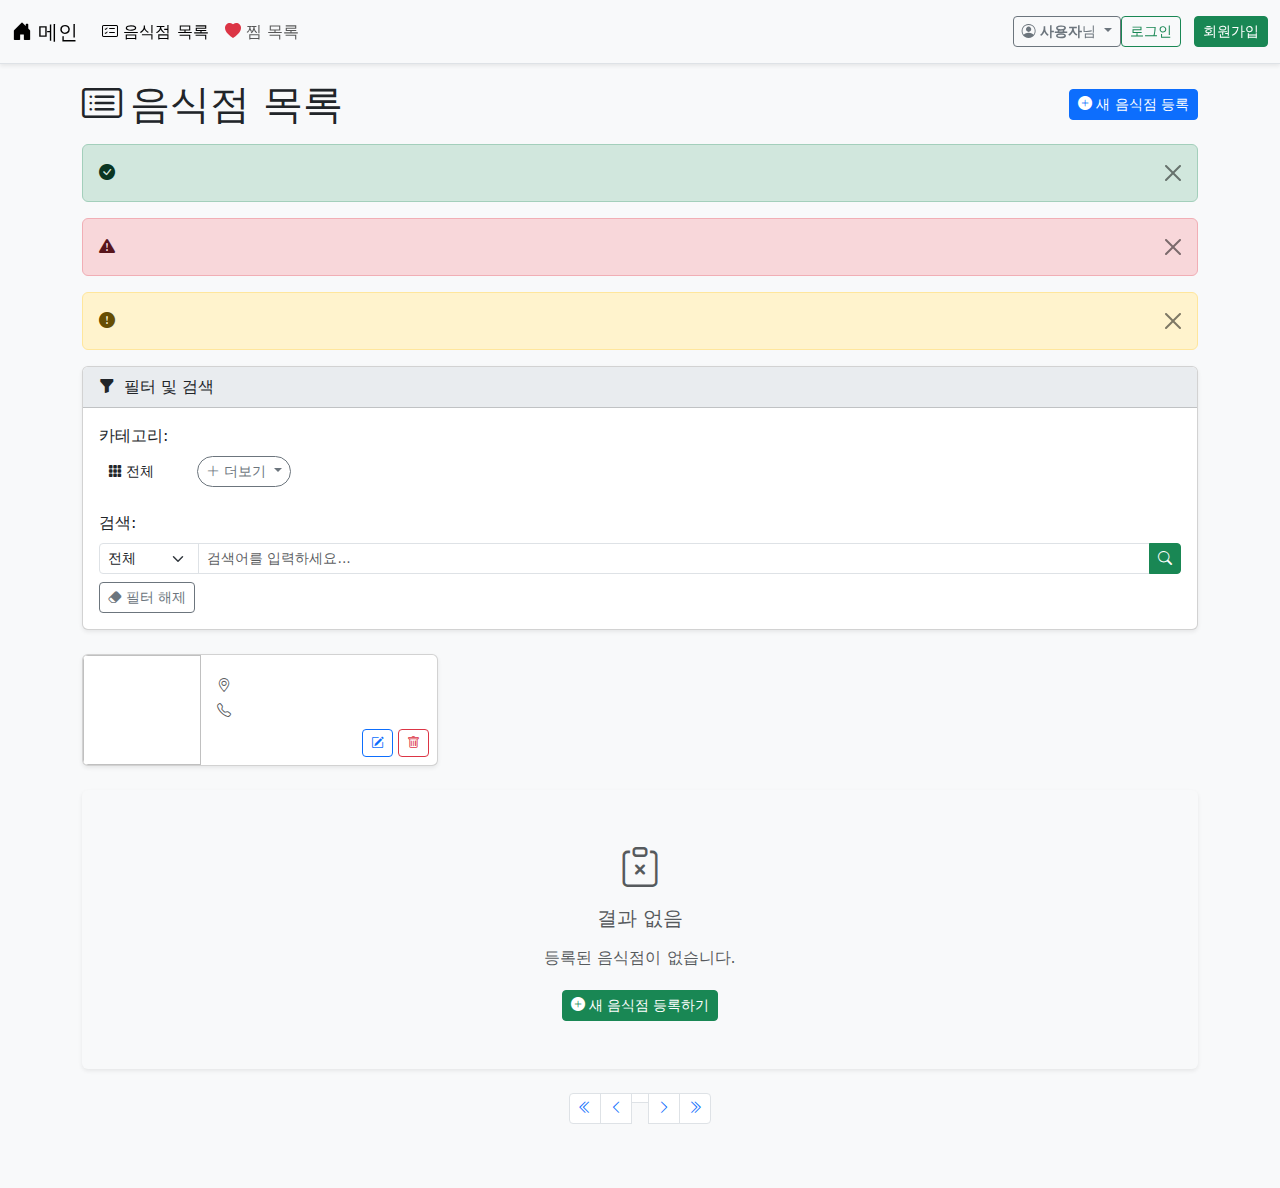
<file: src/main/resources/templates/restaurants/list.html>
<!DOCTYPE html>
<html xmlns:th="http://www.thymeleaf.org" lang="ko">
  <head>
    <meta charset="UTF-8" />
    <meta name="viewport" content="width=device-width, initial-scale=1" />
    <title>
      <!-- 페이지 제목 설정. 필터링 시 정보 추가 --> 음식점 목록 <th:block
      th:if="${activeFilterInfo != null and activeFilterInfo != '전체'}"
      th:text="' - ' + ${activeFilterInfo}"></th:block>
    </title>
    <!-- Bootstrap CSS CDN -->
    <link
      href="https://cdn.jsdelivr.net/npm/bootstrap@5.3.3/dist/css/bootstrap.min.css"
      rel="stylesheet"
    />
    <!-- Bootstrap Icons CDN -->
    <link
      rel="stylesheet"
      href="https://cdn.jsdelivr.net/npm/bootstrap-icons@1.10.5/font/bootstrap-icons.css"
    />
    <!-- 페이지 내 커스텀 스타일 정의 -->
    <style>
      body {
        padding-top: 56px; /* 고정 네비게이션 바 높이만큼 패딩 */
        background-color: #f8f9fa; /* 기본 배경색 */
      }
      .card-header {
        background-color: #e9ecef; /* 카드 헤더 배경색 */
        font-weight: 500; /* 카드 헤더 글자 두께 */
      }
      /* --- 카드 및 이미지 크기 관련 스타일 --- */
      .restaurant-card {
        /* 각 음식점 카드 */
        height: 380px; /* 카드 전체 높이 고정 (디자인에 맞게 조절 가능) */
        overflow: hidden; /* 내용 넘칠 경우 숨김 */
      }
      .restaurant-card .row.g-0 {
        /* 카드 내부 row 높이 */
        height: 100%;
      }
      .img-col {
        /* 이미지 컬럼 */
        display: flex;
        align-items: stretch;
        border-radius: var(--bs-card-inner-border-radius) 0 0
          var(--bs-card-inner-border-radius); /* 왼쪽 모서리 둥글게 */
        overflow: hidden;
      }
      .card-img-link {
        /* 이미지 링크 */
        display: block;
        line-height: 0;
        height: 100%;
        width: 100%;
        cursor: pointer;
      }
      .list-card-img {
        /* 카드 내 음식점 이미지 */
        width: 100%;
        height: 100%;
        object-fit: cover; /* 이미지 비율 유지하며 영역 채움 */
        transition: transform 0.2s ease-in-out; /* 호버 효과 */
      }
      .card-img-link:hover .list-card-img {
        transform: scale(1.05); /* 호버 시 이미지 확대 */
      }
      .img-placeholder {
        /* 이미지 없을 때 표시될 영역 */
        background-color: #e9ecef;
        height: 100%;
        width: 100%;
        display: flex;
        align-items: center;
        justify-content: center;
      }
      .info-col {
        /* 정보 표시 컬럼 */
        display: flex;
        flex-direction: column; /* 내부 요소 세로 정렬 */
      }
      .info-col .card-body {
        /* 정보 텍스트 영역 */
        flex-grow: 1; /* 가능한 많은 공간 차지 */
        overflow-y: auto; /* 내용 길면 스크롤 */
        padding-bottom: 0.5rem;
      }
      .info-col .card-footer {
        /* 정보 영역 내 푸터 (버튼 등) */
        flex-shrink: 0; /* 크기 줄어들지 않음 */
        border-top: 1px solid #f1f1f1;
        background-color: #fff;
        padding-top: 0.5rem;
        padding-bottom: 0.5rem;
      }
      /* --- 기타 스타일 --- */
      .action-buttons .btn {
        padding: 0.2rem 0.5rem;
        font-size: 0.8rem;
      }
      .filter-section label {
        font-weight: 500;
        margin-bottom: 0.5rem;
        display: block;
      }
      .category-pills .btn,
      .category-pills .dropdown .btn {
        margin-right: 0.5rem;
        margin-bottom: 0.5rem;
      }
      .category-pills .dropdown-menu {
        max-height: 300px;
        overflow-y: auto;
        font-size: 0.875rem;
      }
      .category-pills .dropdown-item.active {
        font-weight: bold;
        background-color: #0d6efd;
        color: white;
      }
      @media (max-width: 767.98px) {
        /* 화면 작은 경우 스타일 조정 */
        .search-form-elements {
          flex-direction: column;
          align-items: stretch;
        }
        .search-form-elements > * {
          margin-bottom: 0.5rem;
        }
        .search-form-elements .input-group,
        .search-form-elements .btn-outline-secondary {
          width: 100%;
        }
        .search-form-elements .form-select {
          max-width: none;
        }
        .restaurant-card {
          height: auto;
        } /* 작은 화면 카드 높이 자동 */
        .card .row.g-0 .img-col {
          /* 이미지 상단 배치 및 둥근 모서리 조정 */
          border-radius: var(--bs-card-inner-border-radius)
            var(--bs-card-inner-border-radius) 0 0;
          height: 200px; /* 작은 화면 이미지 높이 */
        }
        .card .row.g-0 .info-col .card-footer {
          border-top: 1px solid #f1f1f1;
        }
        .card .row.g-0 .list-card-img,
        .card .row.g-0 .img-placeholder {
          border-radius: var(--bs-card-inner-border-radius)
            var(--bs-card-inner-border-radius) 0 0;
        }
      }
      .navbar {
        border-bottom: 1px solid #dee2e6;
      }
      .card-title {
        font-weight: 600;
      }
      .rating-stars .bi-star-fill,
      .rating-stars .bi-star-half {
        color: #ffc107;
      } /* 별점 색상 */
      .rating-stars .bi-star {
        color: #e0e0e0;
      }
    </style>
  </head>
  <body>
    <!-- 상단 고정 네비게이션 바 -->
    <nav
      class="navbar navbar-expand-lg navbar-light bg-light fixed-top shadow-sm"
    >
      <div class="container-fluid">
        <!-- 메인 페이지 링크 -->
        <a class="navbar-brand" th:href="@{/}"
          ><i class="bi bi-house-door-fill"></i> 메인</a
        >
        <!-- 작은 화면 토글 버튼 -->
        <button
          class="navbar-toggler"
          type="button"
          data-bs-toggle="collapse"
          data-bs-target="#navbarNav"
          aria-controls="navbarNav"
          aria-expanded="false"
          aria-label="Toggle navigation"
        >
          <span class="navbar-toggler-icon"></span>
        </button>
        <!-- 네비게이션 메뉴 -->
        <div class="collapse navbar-collapse" id="navbarNav">
          <ul class="navbar-nav me-auto mb-2 mb-lg-0">
            <!-- 음식점 목록 링크 (현재 페이지이므로 active 클래스 추가) -->
            <li class="nav-item">
              <a
                class="nav-link active"
                aria-current="page"
                th:href="@{/restaurants}"
                ><i class="bi bi-card-checklist"></i> 음식점 목록</a
              >
            </li>
            <!-- 찜 목록 링크 (로그인 시에만 표시) -->
            <li class="nav-item" th:if="${session.loginUser != null}">
              <a class="nav-link" th:href="@{/favorites}"
                ><i class="bi bi-heart-fill text-danger"></i> 찜 목록</a
              >
            </li>
          </ul>
          <!-- 사용자 정보 및 로그인/회원가입 영역 -->
          <div class="d-flex align-items-center">
            <!-- 로그인 상태일 때 -->
            <div th:if="${session.loginUser != null}" class="navbar-text">
              <div class="dropdown">
                <!-- 사용자 이름 및 드롭다운 토글 버튼 -->
                <button
                  class="btn btn-outline-secondary btn-sm dropdown-toggle"
                  type="button"
                  id="userDropdownNavList"
                  data-bs-toggle="dropdown"
                  aria-expanded="false"
                >
                  <i class="bi bi-person-circle me-1"></i
                  ><strong th:text="${session.loginUser.nickname}"
                    >사용자</strong
                  >님
                </button>
                <!-- 드롭다운 메뉴 -->
                <ul
                  class="dropdown-menu dropdown-menu-end"
                  aria-labelledby="userDropdownNavList"
                >
                  <li>
                    <a class="dropdown-item" th:href="@{/mypage}"
                      ><i class="bi bi-gear-fill me-2"></i>마이페이지</a
                    >
                  </li>
                  <li>
                    <a class="dropdown-item" th:href="@{/favorites}"
                      ><i class="bi bi-heart-fill text-danger me-2"></i>내 찜
                      목록</a
                    >
                  </li>
                  <li><hr class="dropdown-divider" /></li>
                  <li>
                    <a class="dropdown-item text-danger" th:href="@{/logout}"
                      ><i class="bi bi-box-arrow-right me-2"></i>로그아웃</a
                    >
                  </li>
                </ul>
              </div>
            </div>
            <!-- 비로그인 상태일 때 -->
            <div th:if="${session.loginUser == null}">
              <a
                th:href="@{/login}"
                class="btn btn-sm btn-outline-success me-2"
              >
                로그인
              </a>
              <a th:href="@{/register}" class="btn btn-sm btn-success">
                회원가입
              </a>
            </div>
          </div>
        </div>
      </div>
    </nav>

    <!-- 메인 콘텐츠 컨테이너 -->
    <div class="container mt-4 mb-5">
      <!-- 페이지 제목 및 새 등록 버튼 영역 -->
      <div class="d-flex justify-content-between align-items-center mb-3">
        <h1 class="mb-0">
          <i class="bi bi-card-list me-2"></i>음식점 목록
          <!-- 필터링 정보 표시 -->
          <small
            th:if="${activeFilterInfo != null and activeFilterInfo != '전체'}"
            th:text="'(' + ${activeFilterInfo} + ')'"
            class="text-muted fs-6 fw-normal ms-1"
          ></small>
        </h1>
        <!-- 새 음식점 등록 버튼 (로그인 시에만 표시) -->
        <a
          th:if="${session.loginUser != null}"
          th:href="@{/restaurants/new}"
          class="btn btn-primary btn-sm"
          ><i class="bi bi-plus-circle-fill me-1"></i>새 음식점 등록</a
        >
      </div>

      <!-- 서버 메시지 표시 영역 (성공, 에러, 경고) -->
      <div
        th:if="${message}"
        class="alert alert-success alert-dismissible fade show d-flex align-items-center"
        role="alert"
      >
        <i class="bi bi-check-circle-fill me-2"></i>
        <div th:text="${message}"></div>
        <button
          type="button"
          class="btn-close"
          data-bs-dismiss="alert"
          aria-label="Close"
        ></button>
      </div>
      <div
        th:if="${errorMessage}"
        class="alert alert-danger alert-dismissible fade show d-flex align-items-center"
        role="alert"
      >
        <i class="bi bi-exclamation-triangle-fill me-2"></i>
        <div th:text="${errorMessage}"></div>
        <button
          type="button"
          class="btn-close"
          data-bs-dismiss="alert"
          aria-label="Close"
        ></button>
      </div>
      <div
        th:if="${warningMessage}"
        class="alert alert-warning alert-dismissible fade show d-flex align-items-center"
        role="alert"
      >
        <i class="bi bi-exclamation-circle-fill me-2"></i>
        <div th:text="${warningMessage}"></div>
        <button
          type="button"
          class="btn-close"
          data-bs-dismiss="alert"
          aria-label="Close"
        ></button>
      </div>

      <!-- 필터 및 검색 영역 카드 -->
      <div class="card shadow-sm mb-4">
        <div class="card-header">
          <i class="bi bi-funnel-fill me-1"></i> 필터 및 검색
        </div>
        <div class="card-body filter-section">
          <!-- 카테고리 필터 버튼 -->
          <div class="mb-3 category-pills">
            <label class="form-label">카테고리:</label>
            <div class="d-flex flex-wrap align-items-center">
              <!-- 전체 카테고리 버튼 -->
              <a
                th:href="@{/restaurants(page=0, size=${restaurantPage.size})}"
                class="btn btn-sm rounded-pill"
                th:classappend="${selectedCategory == null and searchKeyword == null} ? 'btn-dark' : 'btn-outline-secondary'"
                ><i class="bi bi-grid-3x3-gap-fill me-1"></i>전체</a
              >
              <!-- 직접 표시될 카테고리 버튼 (컨트롤러에서 전달받은 directCategories 리스트 사용) -->
              <a
                th:each="cat : ${directCategories}"
                th:href="@{/restaurants(category=${cat}, page=0, size=${restaurantPage.size})}"
                th:text="${cat}"
                class="btn btn-sm rounded-pill"
                th:classappend="${#strings.equals(selectedCategory, cat)} ? 'btn-dark' : 'btn-outline-secondary'"
              ></a>
              <!-- 나머지 카테고리 드롭다운 (dropdownCategories 리스트가 비어있지 않을 때만 표시) -->
              <div
                class="dropdown d-inline-block"
                th:if="${!dropdownCategories.isEmpty()}"
              >
                <button
                  class="btn btn-sm btn-outline-secondary rounded-pill dropdown-toggle"
                  th:classappend="${selectedCategory != null and #lists.contains(dropdownCategories, selectedCategory)} ? 'active btn-dark' : ''"
                  type="button"
                  id="categoryDropdown"
                  data-bs-toggle="dropdown"
                  aria-expanded="false"
                >
                  <i class="bi bi-plus-lg"></i> 더보기
                </button>
                <ul class="dropdown-menu" aria-labelledby="categoryDropdown">
                  <li th:each="cat : ${dropdownCategories}">
                    <a
                      class="dropdown-item"
                      th:href="@{/restaurants(category=${cat}, page=0, size=${restaurantPage.size})}"
                      th:text="${cat}"
                      th:classappend="${#strings.equals(selectedCategory, cat)} ? 'active'"
                    ></a>
                  </li>
                </ul>
              </div>
            </div>
          </div>
          <!-- 검색 폼 -->
          <form th:action="@{/restaurants}" method="GET" role="search">
            <label for="keywordInput" class="form-label">검색:</label>
            <div class="d-flex flex-wrap gap-2 search-form-elements">
              <div class="input-group input-group-sm flex-grow-1">
                <!-- 검색 필드 선택 (전체/이름/설명) -->
                <select
                  name="searchField"
                  class="form-select"
                  style="max-width: 100px"
                  aria-label="검색 대상"
                >
                  <option
                    value="all"
                    th:selected="${selectedSearchField == 'all'}"
                  >
                    전체
                  </option>
                  <option
                    value="name"
                    th:selected="${selectedSearchField == 'name'}"
                  >
                    이름
                  </option>
                  <option
                    value="description"
                    th:selected="${selectedSearchField == 'description'}"
                  >
                    설명
                  </option>
                </select>
                <!-- 검색어 입력 필드 -->
                <input
                  type="search"
                  id="keywordInput"
                  name="keyword"
                  class="form-control"
                  placeholder="검색어를 입력하세요..."
                  th:value="${searchKeyword}"
                  aria-label="검색어"
                />
                <!-- 검색 버튼 -->
                <button class="btn btn-success" type="submit" title="검색">
                  <i class="bi bi-search"></i>
                </button>
              </div>
              <!-- 필터 해제 버튼 (검색어나 카테고리가 선택되었을 때만 표시) -->
              <a
                th:href="@{/restaurants(size=${restaurantPage.size})}"
                class="btn btn-sm btn-outline-secondary"
                th:if="${searchKeyword != null or selectedCategory != null}"
                title="검색 및 필터 조건 지우기"
                ><i class="bi bi-eraser-fill me-1"></i>필터 해제</a
              >
              <!-- 페이지 크기 유지를 위한 hidden input -->
              <input
                type="hidden"
                name="size"
                th:value="${restaurantPage.size}"
              />
            </div>
          </form>
        </div>
      </div>

      <!-- 음식점 목록 카드 그리드 -->
      <div
        class="row row-cols-1 row-cols-md-2 row-cols-lg-3 g-4"
        th:if="${!restaurantPage.empty}"
      >
        <!-- th:each 를 사용하여 페이지 내 음식점 목록 반복 -->
        <div class="col" th:each="resto : ${restaurantPage.content}">
          <!-- 카드 컴포넌트 (h-100: 같은 행 카드 높이 통일, restaurant-card: 커스텀 높이 적용) -->
          <div class="card h-100 shadow-sm restaurant-card">
            <!-- 카드 내부 row (g-0: 컬럼 간 간격 제거) -->
            <div class="row g-0">
              <!-- 이미지 컬럼 (md 이상 화면에서 4/12 너비) -->
              <div class="col-md-4 img-col">
                <!-- 이미지 클릭 시 상세 페이지 이동 링크 -->
                <a
                  th:href="@{/restaurants/{id}(id=${resto.id})}"
                  class="card-img-link"
                >
                  <!-- 로컬 업로드 이미지 표시 (URL이 http로 시작하지 않을 때) -->
                  <img
                    th:if="${resto.imageUrl != null and !#strings.startsWith(resto.imageUrl, 'http')}"
                    th:src="@{/uploads/{filename}(filename=${resto.imageUrl})}"
                    th:alt="${resto.name}"
                    class="list-card-img"
                    onerror="this.style.display='none'; this.parentElement.querySelector('.img-placeholder.error').style.display='flex';"
                    loading="lazy"
                  />
                  <!-- 외부 URL 이미지 표시 (URL이 http로 시작할 때) -->
                  <img
                    th:if="${resto.imageUrl != null and #strings.startsWith(resto.imageUrl, 'http')}"
                    th:src="${resto.imageUrl}"
                    th:alt="${resto.name}"
                    class="list-card-img"
                    onerror="this.style.display='none'; this.parentElement.querySelector('.img-placeholder.error').style.display='flex';"
                    loading="lazy"
                  />
                  <!-- 이미지 없을 때 플레이스홀더 -->
                  <div
                    th:if="${resto.imageUrl == null or #strings.isEmpty(resto.imageUrl)}"
                    class="img-placeholder"
                  >
                    <i class="bi bi-image-alt fs-1 text-secondary"></i>
                  </div>
                  <!-- 이미지 로드 실패 시 플레이스홀더 -->
                  <div class="img-placeholder error d-none">
                    <i
                      class="bi bi-exclamation-diamond-fill fs-1 text-warning"
                    ></i>
                  </div>
                </a>
              </div>
              <!-- 정보 및 액션 컬럼 (md 이상 화면에서 8/12 너비) -->
              <div class="col-md-8 d-flex flex-column info-col">
                <!-- 카드 본문 (텍스트 정보) -->
                <div class="card-body pb-2">
                  <!-- 음식점 이름 -->
                  <h5 class="card-title mb-1 fs-6" th:text="${resto.name}"></h5>
                  <!-- 평균 평점 및 리뷰 수 (별점 프래그먼트 사용) -->
                  <div
                    class="mb-1"
                    th:insert="~{fragments/_stars :: display(rating=${resto.averageRating}, count=${resto.reviewCount})}"
                  ></div>
                  <!-- 카테고리 (뱃지 형태) -->
                  <p class="card-text mb-1 small">
                    <span
                      class="badge text-bg-light border fw-normal me-1"
                      th:text="${resto.category ?: '미분류'}"
                    ></span>
                  </p>
                  <!-- 주소 -->
                  <p class="card-text mb-1 small text-muted">
                    <i class="bi bi-geo-alt"></i>
                    <span th:text="${resto.address ?: '주소 정보 없음'}"></span>
                  </p>
                  <!-- 전화번호 -->
                  <p class="card-text small text-muted">
                    <i class="bi bi-telephone"></i>
                    <span th:text="${resto.phone ?: '전화번호 없음'}"></span>
                  </p>
                </div>
                <!-- 카드 푸터 (수정/삭제 버튼, 로그인 시에만 표시) -->
                <div
                  th:if="${session.loginUser != null}"
                  class="card-footer bg-transparent border-top-0 mt-auto text-end action-buttons pt-0 pb-2 pe-2"
                >
                  <!-- 수정 버튼 -->
                  <a
                    th:href="@{/restaurants/{id}/edit(id=${resto.id})}"
                    class="btn btn-outline-primary btn-sm"
                    title="수정"
                    ><i class="bi bi-pencil-square"></i
                  ></a>
                  <!-- 삭제 버튼 (폼 형태) -->
                  <form
                    th:action="@{/restaurants/{id}/delete(id=${resto.id})}"
                    method="post"
                    onsubmit="return confirm('정말로 삭제하시겠습니까? 관련 리뷰와 즐겨찾기도 함께 삭제됩니다.');"
                    style="display: inline"
                  >
                    <button
                      type="submit"
                      class="btn btn-outline-danger btn-sm"
                      title="삭제"
                    >
                      <i class="bi bi-trash"></i>
                    </button>
                  </form>
                </div>
              </div>
            </div>
          </div>
        </div>
      </div>

      <!-- 목록이 비어있을 경우 표시될 영역 -->
      <div
        th:if="${restaurantPage.empty}"
        class="text-center text-muted p-5 bg-light rounded shadow-sm mt-4"
      >
        <i class="bi bi-clipboard-x fs-1 d-block mb-2"></i>
        <h5 class="mb-3">결과 없음</h5>
        <!-- 검색 결과 없을 때 메시지 -->
        <p
          class="mb-1"
          th:if="${searchKeyword != null}"
          th:text="|'${searchKeyword}'에 대한 ${#strings.toLowerCase(selectedSearchField) == 'name' ? '이름' : (#strings.toLowerCase(selectedSearchField) == 'description' ? '설명' : '전체')} 검색 결과가 없습니다.|"
        ></p>
        <!-- 카테고리 결과 없을 때 메시지 -->
        <p
          class="mb-1"
          th:if="${selectedCategory != null and searchKeyword == null}"
          th:text="|'${selectedCategory}' 카테고리에 등록된 음식점이 없습니다.|"
        ></p>
        <!-- 등록된 음식점 자체가 없을 때 메시지 -->
        <p
          class="mb-1"
          th:if="${searchKeyword == null and selectedCategory == null}"
        >
          등록된 음식점이 없습니다.
        </p>
        <!-- 새 등록 버튼 (로그인 시에만) -->
        <a
          th:if="${session.loginUser != null}"
          th:href="@{/restaurants/new}"
          class="btn btn-success btn-sm mt-3"
          ><i class="bi bi-plus-circle-fill me-1"></i>새 음식점 등록하기</a
        >
      </div>

      <!-- 페이지네이션 네비게이션 -->
      <nav
        aria-label="Page navigation"
        th:if="${restaurantPage.totalPages > 1}"
        class="mt-4 d-flex justify-content-center"
      >
        <ul class="pagination pagination-sm">
          <!-- 처음 페이지 이동 버튼 -->
          <li class="page-item" th:classappend="${nowPage == 0} ? 'disabled'">
            <a
              class="page-link"
              th:href="@{/restaurants(page=0, size=${restaurantPage.size}, category=${selectedCategory}, keyword=${searchKeyword}, searchField=${selectedSearchField})}"
              aria-label="First"
              ><i class="bi bi-chevron-double-left"></i
            ></a>
          </li>
          <!-- 이전 페이지 이동 버튼 -->
          <li
            class="page-item"
            th:classappend="${!restaurantPage.hasPrevious()} ? 'disabled'"
          >
            <a
              class="page-link"
              th:href="${restaurantPage.hasPrevious()} ? @{/restaurants(page=${nowPage - 1}, size=${restaurantPage.size}, category=${selectedCategory}, keyword=${searchKeyword}, searchField=${selectedSearchField})} : '#'"
              aria-label="Previous"
              ><i class="bi bi-chevron-left"></i
            ></a>
          </li>
          <!-- 페이지 번호 버튼들 (startPage부터 endPage까지 반복) -->
          <li
            class="page-item"
            th:each="pageNum : ${#numbers.sequence(startPage, endPage)}"
            th:classappend="${pageNum == nowPage} ? 'active'"
          >
            <a
              class="page-link"
              th:href="@{/restaurants(page=${pageNum}, size=${restaurantPage.size}, category=${selectedCategory}, keyword=${searchKeyword}, searchField=${selectedSearchField})}"
              th:text="${pageNum + 1}"
            ></a>
          </li>
          <!-- 다음 페이지 이동 버튼 -->
          <li
            class="page-item"
            th:classappend="${!restaurantPage.hasNext()} ? 'disabled'"
          >
            <a
              class="page-link"
              th:href="${restaurantPage.hasNext()} ? @{/restaurants(page=${nowPage + 1}, size=${restaurantPage.size}, category=${selectedCategory}, keyword=${searchKeyword}, searchField=${selectedSearchField})} : '#'"
              aria-label="Next"
              ><i class="bi bi-chevron-right"></i
            ></a>
          </li>
          <!-- 마지막 페이지 이동 버튼 -->
          <li
            class="page-item"
            th:classappend="${nowPage == totalPages - 1 or totalPages == 0} ? 'disabled'"
          >
            <a
              class="page-link"
              th:href="@{/restaurants(page=${totalPages - 1}, size=${restaurantPage.size}, category=${selectedCategory}, keyword=${searchKeyword}, searchField=${selectedSearchField})}"
              aria-label="Last"
              ><i class="bi bi-chevron-double-right"></i
            ></a>
          </li>
        </ul>
      </nav>
    </div>

    <!-- Bootstrap JS 번들 -->
    <script src="https://cdn.jsdelivr.net/npm/bootstrap@5.3.3/dist/js/bootstrap.bundle.min.js"></script>
    <!-- Optional: 추가 JavaScript (예: 이미지 에러 처리 개선 등) -->
    <script>
      // 이미지 로드 실패 시 플레이스홀더 표시 (onerror 개선)
      document.addEventListener(
        'error',
        function (event) {
          if (
            event.target.tagName === 'IMG' &&
            event.target.classList.contains('list-card-img')
          ) {
            const placeholder = event.target.parentElement.querySelector(
              '.img-placeholder.error'
            );
            if (placeholder) {
              event.target.style.display = 'none';
              placeholder.classList.remove('d-none');
              placeholder.style.display = 'flex'; // d-flex로 변경
            }
          }
        },
        true
      );
    </script>
  </body>
</html>
</file>
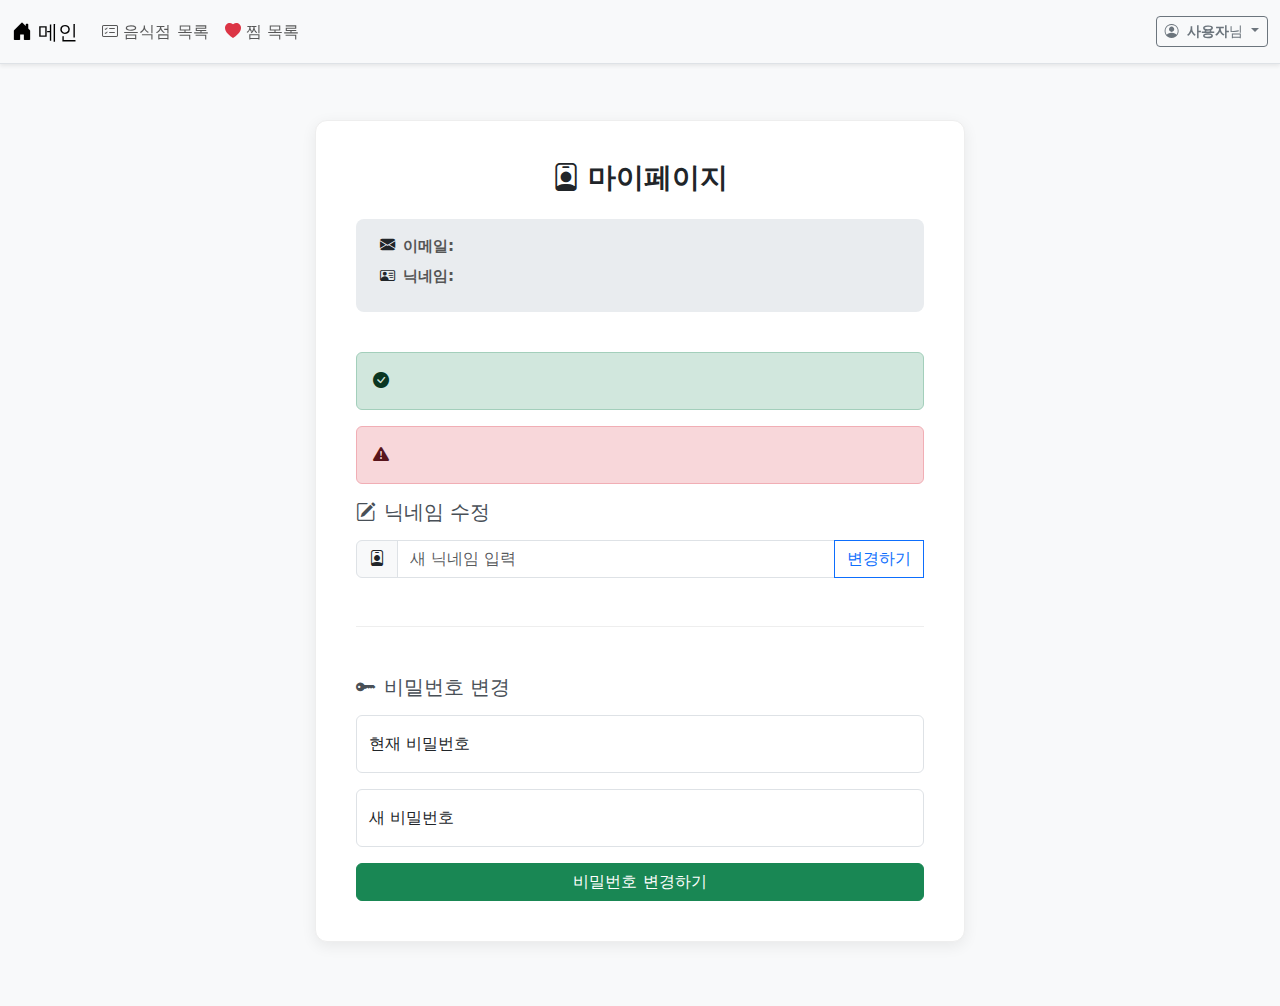
<file: src/main/resources/templates/user/mypage.html>
<!DOCTYPE html>
<html xmlns:th="http://www.thymeleaf.org" lang="ko">
  <head>
    <meta charset="UTF-8" />
    <title>마이페이지 | OREO</title>
    <meta name="viewport" content="width=device-width, initial-scale=1" />

    <!-- Bootstrap 5 & Icons -->
    <link
      href="https://cdn.jsdelivr.net/npm/bootstrap@5.3.3/dist/css/bootstrap.min.css"
      rel="stylesheet"
    />
    <link
      rel="stylesheet"
      href="https://cdn.jsdelivr.net/npm/bootstrap-icons@1.10.5/font/bootstrap-icons.css"
    />

    <style>
      body {
        padding-top: 56px; /* Fixed navbar height */
        background-color: #f8f9fa;
      }
      .mypage-container {
        max-width: 650px; /* 너비 약간 증가 */
        margin: 4rem auto; /* 상하 여백 조정 */
        padding: 2.5rem; /* 내부 여백 조정 */
        background: #fff;
        border-radius: 12px;
        box-shadow: 0 4px 15px rgba(0, 0, 0, 0.07); /* 그림자 약간 조정 */
        border: 1px solid #eee;
      }
      .form-section {
        margin-bottom: 3rem; /* 섹션 간 간격 증가 */
        padding-bottom: 2rem; /* 섹션 하단 여백 */
        border-bottom: 1px solid #eee; /* 섹션 구분선 */
      }
      .form-section:last-of-type {
        margin-bottom: 0; /* 마지막 섹션 하단 마진 제거 */
        padding-bottom: 0; /* 마지막 섹션 하단 패딩 제거 */
        border-bottom: none; /* 마지막 섹션 구분선 제거 */
      }
      .form-section h5 {
        color: #495057;
        font-weight: 500;
      }
      .navbar {
        border-bottom: 1px solid #dee2e6;
      }
      .user-info-section {
        background-color: #e9ecef;
        padding: 1rem 1.5rem;
        border-radius: 8px;
        margin-bottom: 2.5rem;
        text-align: left; /* 정보 좌측 정렬 */
      }
      .user-info-section p {
        margin-bottom: 0.5rem;
        font-size: 0.95rem;
      }
      .user-info-section strong {
        display: inline-block;
        min-width: 70px; /* 라벨 너비 고정 */
        color: #555;
      }
    </style>
  </head>
  <body>
    <!-- 네비게이션 바 (다른 페이지와 동일) -->
    <nav
      class="navbar navbar-expand-lg navbar-light bg-light fixed-top shadow-sm"
    >
      <div class="container-fluid">
        <a class="navbar-brand" th:href="@{/}">
          <i class="bi bi-house-door-fill"></i> 메인
        </a>
        <button
          class="navbar-toggler"
          type="button"
          data-bs-toggle="collapse"
          data-bs-target="#navbarNav"
          aria-controls="navbarNav"
          aria-expanded="false"
          aria-label="Toggle navigation"
        >
          <span class="navbar-toggler-icon"></span>
        </button>
        <div class="collapse navbar-collapse" id="navbarNav">
          <ul class="navbar-nav me-auto mb-2 mb-lg-0">
            <li class="nav-item">
              <a class="nav-link" th:href="@{/restaurants}">
                <i class="bi bi-card-checklist"></i> 음식점 목록
              </a>
            </li>
            <li class="nav-item" th:if="${session.loginUser != null}">
              <a class="nav-link" th:href="@{/favorites}">
                <i class="bi bi-heart-fill text-danger"></i> 찜 목록
              </a>
            </li>
          </ul>
          <div class="d-flex align-items-center">
            <div th:if="${session.loginUser != null}" class="navbar-text">
              <!-- 드롭다운으로 변경 (메인 페이지 참고) -->
              <div class="dropdown">
                <button
                  class="btn btn-outline-secondary btn-sm dropdown-toggle"
                  type="button"
                  id="userDropdownNav"
                  data-bs-toggle="dropdown"
                  aria-expanded="false"
                >
                  <i class="bi bi-person-circle me-1"></i>
                  <strong th:text="${session.loginUser.nickname}">사용자</strong
                  >님
                </button>
                <ul
                  class="dropdown-menu dropdown-menu-end"
                  aria-labelledby="userDropdownNav"
                >
                  <li>
                    <a class="dropdown-item active" th:href="@{/mypage}"
                      ><i class="bi bi-gear-fill me-2"></i>마이페이지</a
                    >
                  </li>
                  <li>
                    <a class="dropdown-item" th:href="@{/favorites}"
                      ><i class="bi bi-heart-fill text-danger me-2"></i>내 찜
                      목록</a
                    >
                  </li>
                  <li><hr class="dropdown-divider" /></li>
                  <li>
                    <a class="dropdown-item text-danger" th:href="@{/logout}"
                      ><i class="bi bi-box-arrow-right me-2"></i>로그아웃</a
                    >
                  </li>
                </ul>
              </div>
            </div>
            <!-- 비로그인 시 네비게이션 바에는 마이페이지 버튼 없음 (UserController에서 리다이렉트 처리) -->
          </div>
        </div>
      </div>
    </nav>

    <div class="container">
      <div class="mypage-container">
        <h3 class="mb-4 text-center fw-bold">
          <i class="bi bi-person-badge me-2"></i>마이페이지
        </h3>

        <!-- 사용자 기본 정보 표시 -->
        <div class="user-info-section" th:if="${user != null}">
          <p>
            <i class="bi bi-envelope-fill me-2"></i><strong>이메일:</strong>
            <span th:text="${user.email}"></span>
          </p>
          <p>
            <i class="bi bi-person-vcard me-2"></i><strong>닉네임:</strong>
            <span th:text="${user.nickname}"></span>
          </p>
        </div>

        <!-- 성공 & 오류 메시지 -->
        <div
          th:if="${message}"
          class="alert alert-success d-flex align-items-center"
          role="alert"
        >
          <i class="bi bi-check-circle-fill me-2"></i>
          <div th:text="${message}"></div>
        </div>
        <div
          th:if="${error}"
          class="alert alert-danger d-flex align-items-center"
          role="alert"
        >
          <i class="bi bi-exclamation-triangle-fill me-2"></i>
          <div th:text="${error}"></div>
        </div>

        <!-- 닉네임 수정 -->
        <div class="form-section">
          <h5 class="mb-3">
            <i class="bi bi-pencil-square me-2"></i>닉네임 수정
          </h5>
          <form
            th:action="@{/mypage/update-nickname}"
            method="post"
            class="needs-validation"
            novalidate
          >
            <div class="input-group mb-3">
              <!-- Input group 사용 -->
              <span class="input-group-text"
                ><i class="bi bi-person-badge"></i
              ></span>
              <input
                type="text"
                name="nickname"
                class="form-control"
                th:value="${user?.nickname}"
                placeholder="새 닉네임 입력"
                required
              />
              <button type="submit" class="btn btn-outline-primary">
                변경하기
              </button>
              <div class="invalid-feedback">닉네임을 입력해주세요.</div>
            </div>
          </form>
        </div>

        <!-- 비밀번호 변경 -->
        <div class="form-section">
          <h5 class="mb-3"><i class="bi bi-key-fill me-2"></i>비밀번호 변경</h5>
          <form
            th:action="@{/mypage/update-password}"
            method="post"
            class="needs-validation"
            novalidate
          >
            <div class="form-floating mb-3">
              <input
                type="password"
                name="currentPassword"
                class="form-control"
                id="currentPassword"
                placeholder="현재 비밀번호"
                required
              />
              <label for="currentPassword">현재 비밀번호</label>
              <div class="invalid-feedback">현재 비밀번호를 입력해주세요.</div>
            </div>
            <div class="form-floating mb-3">
              <input
                type="password"
                name="newPassword"
                class="form-control"
                id="newPassword"
                placeholder="새 비밀번호"
                required
              />
              <label for="newPassword">새 비밀번호</label>
              <div class="invalid-feedback">새 비밀번호를 입력해주세요.</div>
            </div>
            <button type="submit" class="btn btn-success w-100">
              <!-- 색상 및 전체 너비 변경 -->
              비밀번호 변경하기
            </button>
          </form>
        </div>

        <!-- 홈으로 이동 버튼 제거 (네비게이션 바 이용) -->
      </div>
    </div>

    <!-- Bootstrap JS -->
    <script src="https://cdn.jsdelivr.net/npm/bootstrap@5.3.3/dist/js/bootstrap.bundle.min.js"></script>
    <script>
      // Bootstrap 5 Form Validation Script
      (() => {
        'use strict';
        const forms = document.querySelectorAll('.needs-validation');
        Array.from(forms).forEach((form) => {
          form.addEventListener(
            'submit',
            (event) => {
              if (!form.checkValidity()) {
                event.preventDefault();
                event.stopPropagation();
              }
              form.classList.add('was-validated');
            },
            false
          );
        });
      })();
    </script>
  </body>
</html>
</file>
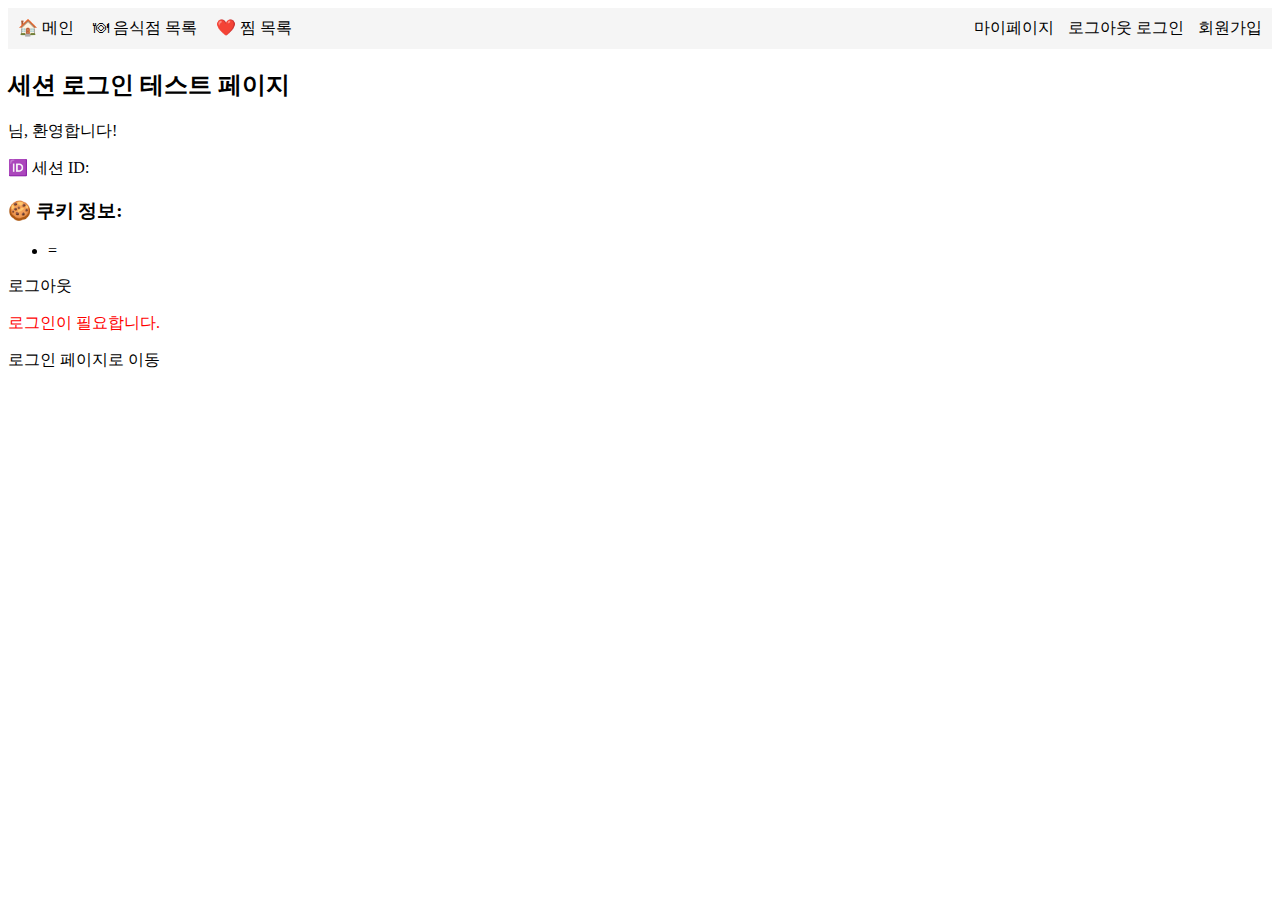
<file: src/main/resources/templates/user/session-test.html>
<!DOCTYPE html>
<html xmlns:th="http://www.thymeleaf.org">

<head>
    <meta charset="UTF-8">
    <title>세션 로그인 테스트</title>
</head>

<body>
    <!-- 네비게이션 바 -->
    <nav style="background-color: #f5f5f5; padding: 10px;">
        <a th:href="@{/}" style="margin-right: 15px;">🏠 메인</a>
        <a th:href="@{/restaurants}" style="margin-right: 15px;">🍽 음식점 목록</a>
        <a th:href="@{/favorites}" style="margin-right: 15px;" th:if="${session.loginUser != null}">❤️ 찜 목록</a>

        <span style="float: right;">
            <span th:if="${session.loginUser != null}">
                <span th:text="|${session.loginUser.nickname}님|"></span>
                <a th:href="@{/mypage}" style="margin-left: 10px;">마이페이지</a>
                <a th:href="@{/logout}" style="margin-left: 10px;">로그아웃</a>
            </span>
            <span th:if="${session.loginUser == null}">
                <a th:href="@{/login}">로그인</a>
                <a th:href="@{/register}" style="margin-left: 10px;">회원가입</a>
            </span>
        </span>
    </nav>
    <h2>세션 로그인 테스트 페이지</h2>

    <div th:if="${nickname}">
        <p><strong th:text="${nickname}"></strong> 님, 환영합니다!</p>
        <p>🆔 세션 ID: <span th:text="${sessionId}"></span></p>

        <h3>🍪 쿠키 정보:</h3>
        <ul>
            <li th:each="entry : ${cookies}">
                <span th:text="${entry.key}"></span> = <span th:text="${entry.value}"></span>
            </li>
        </ul>

        <p><a th:href="@{/logout}">로그아웃</a></p>
    </div>

    <div th:if="${nickname == null}">
        <p style="color:red;">로그인이 필요합니다.</p>
        <a th:href="@{/login}">로그인 페이지로 이동</a>
    </div>
</body>

</html>
</file>
